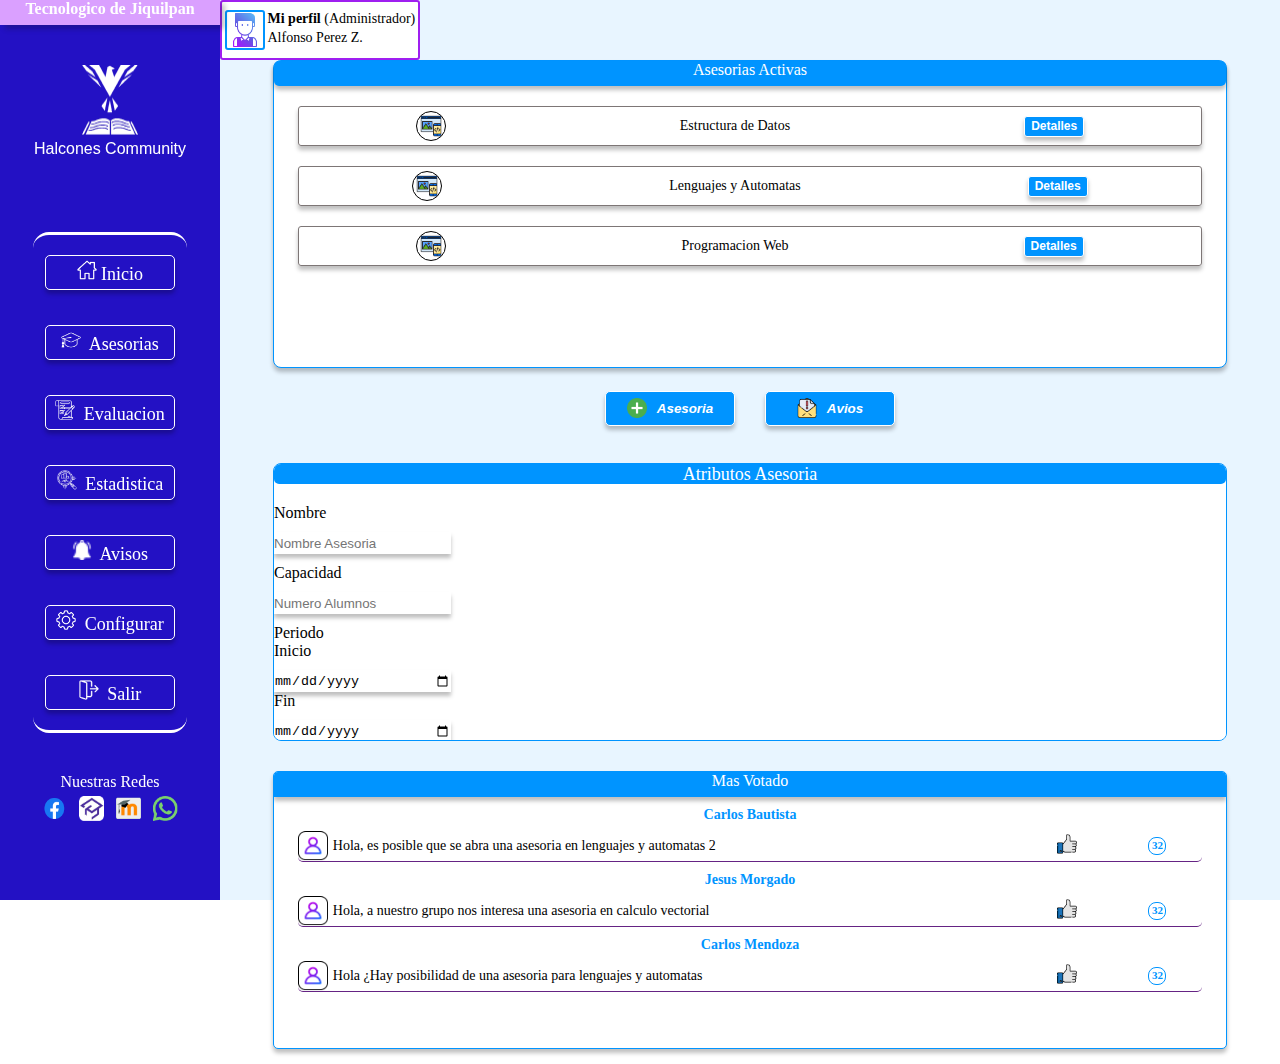
<file: html/admin.html>
<!DOCTYPE html>
<html lang="en">
<head>
    <meta charset="UTF-8">
    <meta http-equiv="X-UA-Compatible" content="IE=edge">
    <meta name="viewport" content="width=device-width, initial-scale=1.0">
    <link rel="stylesheet" href="/styles/head_foot.css">
    <link rel="stylesheet" href="/styles/style_admin.css">
    <title>AdminView</title>
</head>
<body>
    <header>
        <figure class="logoTecNM">
            <img src="/images/logoTecNM.png" alt="Logo TecNM">
            <figcaption>Tecnologico Jiquilpan</figcaption>
        </figure>
        <figure class="logoHalcon">
            <img src="/images/logoHalcon.png" alt="Logo Halcones Community">
            <figcaption class="logoHalcon">Halcones Community</figcaption>
        </figure>
        <div class="head_botones">
           <a href="#" id="menunotif"><img src="/images/notifi.png" alt="icono notificacion"></a>
           <a href="#" id="menuh"><img src="/images/menuham.png" alt="icono menu"></a>
           <div class="notificaciones inactive">
                <p>Mis Notificaciones</p>
                <div>
                    <img src="/images/clock.png" alt="icono tiempo">
                    <p>Tu asesoria esta por comenzar</p>
                    <p>12:00 -- 01:00pm</p>
                </div>
                <div>
                    <img src="/images/group.png" alt="icono personas">
                    <p>Se han unido nuevos alumnos</p>
                </div>
                <div>
                    <img src="/images/calendar.png" alt="icono calendario">
                    <p>Proxima Asesoria</p>
                    <p>Martes 12:00 -- 01:00pm</p>
                </div>
                <input type="button" value="Borrar">
           </div>
           <div class="menu_mobile inactive">
            <p>Menu Navegacion</p>
            <nav >
                <ul>
                   <li><a href="/html/mobInicio.html"><img src="/images/inicio.png" alt="icono inicio">Inicio</a></li>
                   <li><a href="/html/asesorias.html"><img src="/images/asesor.png" alt="icono Asesorias"> Asesorias</a></li>
                   <li><a href="/html/EvaluacionFinal.html"><img src="/images/evalua.png" alt="icono Evaluacion"> Evaluacion</a></li>
                   <li><a href="/trab_morgado/Asesorias.html"><img src="/images/estats.png" alt="icono Estadistica"> Estadistica</a></li>
                   <li><a href="#"><img src="/images/notifi.png" alt="icono notificacion"> Avisos</a></li>
                   <li><a href="#"><img src="/images/configu.png" alt="icono configu"> Configurar</a></li>
                   <li><a href="/index.html"><img src="/images/Salir.png" alt="icono salir"> Salir</a></li>
                </ul>
            </nav>
        </div>
        
        </div>

    </header>
    <aside id="asideMenu">
        <div class="content_aside">
        <h2>Tecnologico de Jiquilpan</h3>
    
        <figure class="imgLogo">
            <img src="/images/logoHalcon.png" alt="Logo Halcones Community">
            <figcaption>Halcones Community</figcaption>
        </figure>
    
        <nav>
            <ul>
               <li><a href="/html/mobInicio.html"><img src="/images/inicio.png" alt="icono inicio">Inicio</a></li>
               <li><a href="/html/asesorias.html"><img src="/images/asesor.png" alt="icono Asesorias"> Asesorias</a></li>
               <li><a href="/html/EvaluacionFinal.html"><img src="/images/evalua.png" alt="icono Evaluacion"> Evaluacion</a></li>
               <li><a href="/trab_morgado/Asesorias.html"><img src="/images/estats.png" alt="icono Estadistica"> Estadistica</a></li>
               <li><a href="#"><img src="/images/notifi.png" alt="icono notificacion"> Avisos</a></li>
               <li><a href="#"><img src="/images/configu.png" alt="icono configu"> Configurar</a></li>
               <li><a href="/index.html"><img src="/images/Salir.png" alt="icono salir"> Salir</a></li>
            </ul>
        </nav>
        <div class="Our_Networks">
            <p>Nuestras Redes</p>
            
            <figure class="figimg">
                <a href="#"><img src="/images/facebook.png" alt="icono facebook"></a>
                <a href="#"><img src="/images/mindBx.png" alt="icono Mindbox"></a>
                <a href="#"><img src="/images/moodle.png" alt="icono moodle"></a>
                <a href="#"><img src="/images/Whats.png" alt="icono whatsApp"></a>
            </figure>
        </div>
    </div>
    </aside>
    <main class="myMain">
        <div class="usuario">
            <img src="/images/hombre.png" alt="imagen usuario">
            <div><p><span>Mi perfil</span> (Administrador)</p>
                <p>Alfonso Perez Z.</p></div>
        </div>
        
        <section class="datos">
            <div class="Asesorias_Activas">
                <p>Asesorias Activas</p>
                <div>
                    <figure>
                        <img src="/images/webMateria.png" alt="icono estructura de datos">
                    </figure>
                    <p>Estructura de Datos</p>
                    <button>Detalles</button>
                </div>
                <div>
                    <figure>
                        <img src="/images/webMateria.png" alt="Icono lenguajes y automatas">
                    </figure>
                    <p>Lenguajes y Automatas</p>
                    <button>Detalles</button>
                </div>
                <div>
                    <figure>
                        <img src="/images/webMateria.png" alt="icono PrograWeb">
                    </figure>
                    <p>Programacion Web</p>
                    <button>Detalles</button>
                </div>
            </div>
            <div class="btnsAdmin">
                <button ><img src="/images/plus.png" alt="nueva asesoria">Asesoria</button>
                <button><img src="/images/darse-cuenta.png" alt="avisos">Avios</button>
            </div>
            <section class="modificaciones">
                <p>Atributos Asesoria</p>
                <form action="">
                    <label for="txtNom">
                        Nombre
                        <input type="text" placeholder="Nombre Asesoria" id="txtNom">
                    </label>
                    <label for="txtCapacid">
                        Capacidad
                        <input type="number" placeholder="Numero Alumnos" id="txtCapacid">
                    </label>
                    <div>
                        <p>Periodo</p>
                        <label for="fchInicio">
                            Inicio
                            <input type="date"  id="fchInicio">
                        </label>
                        <label for="fchFin" >
                            Fin
                            <input type="date" id="fchFin">
                        </label>
                    </div>
                    <div>
                        <p>Horario</p>
                        
                    </div>
                </form>
            </section>
            <div class="Mas_Sugeridos">
                <p>Mas Votado</p>
                <article>
                    <p>Carlos Bautista</p>
                    <div class="cuerpo">
                        <div class="msj">
                            <img src="/images/avatar.png" alt="icono usuario">
                            <p>Hola, es posible que se abra una asesoria en lenguajes y automatas 2</p>
                        </div>
                        <div>
                            <label for="chLike">
                                <img src="/images/like.png" alt="iconoLike">
                                <input type="checkbox" id="chLike" hidden >
                            </label>
                            
                            <p>32</p>
                        </div>
                    </div>
                    
                   
                </article>
                <article>
                    <p>Jesus Morgado</p>
                    <div class="cuerpo">
                        <div class="msj">
                            <img src="/images/avatar.png" alt="icono usuario">
                            <p>Hola, a nuestro grupo nos interesa una asesoria en calculo vectorial</p>
                        </div>
                        <div>
                            <label for="chLike">
                                <img src="/images/like.png" alt="iconoLike">
                                <input type="checkbox" id="chLike" hidden >
                            </label>
                            
                            <p>32</p>
                        </div>
                    </div>
                    
                   
                </article>
                <article>
                    <p>Carlos Mendoza</p>
                    <div class="cuerpo">
                        <div class="msj">
                            <img src="/images/avatar.png" alt="icono usuario">
                            <p>Hola ¿Hay posibilidad de una asesoria para lenguajes y automatas</p>
                        </div>
                        <div>
                            <label for="chLike">
                                <img src="/images/like.png" alt="iconoLike">
                                <input type="checkbox" id="chLike" hidden >
                            </label>
                            
                            <p>32</p>
                        </div>
                    </div>
                    
                   
                </article>
    
            </div>
        </section>
        
        
       
    </main>
    <footer>
        <div class="redes">
         
         <figure>
         <img src="/images/moodle.png" alt="icono moodle">
         <img src="/images/facebook.png" alt="icono facebook">
         <img src="/images/mindBx.png" alt="icono mindbox">
         <img src="/images/inter.png" alt="icono webITJ">
         </figure>
    
     </div>
     <div class="contacto">
         <p>Contactanos</p>
         <div>
        <p>SGAA2022@JIQUILPAN.TECNM.MX</p>
         <img src="/images/msg.png" alt="icon msg">
         </div>
         
     </div>
     </footer>
</body>
<script src="/javaScript/js_inicio.js"></script>
</html>
</file>
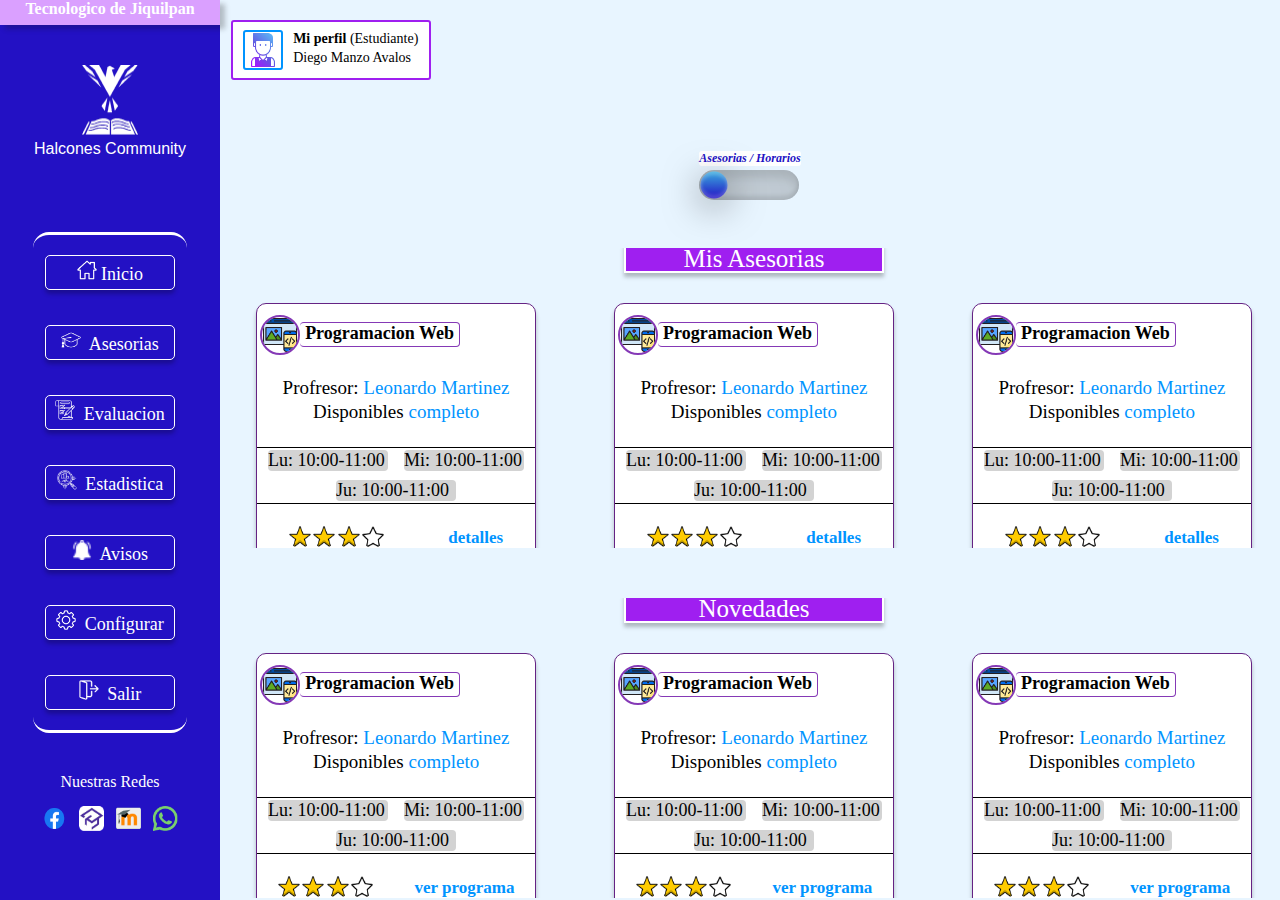
<file: html/asesorias.html>
<!DOCTYPE html>
<html lang="en">
<head>
    <meta charset="UTF-8">
    <meta http-equiv="X-UA-Compatible" content="IE=edge">
    <meta name="viewport" content="width=device-width, initial-scale=1.0">
    <link rel="stylesheet" href="/styles/head_foot.css">
    <link rel="stylesheet" href="/styles/style_asesoria.css">
    <title>Document</title>
</head>
<body >
    <header>
        <figure class="logoTecNM">
            <img src="/images/logoTecNM.png" alt="Logo TecNM">
            <figcaption>Tecnologico Jiquilpan</figcaption>
        </figure>
        <figure class="logoHalcon">
            <img src="/images/logoHalcon.png" alt="Logo Halcones Community">
            <figcaption class="logoHalcon">Halcones Community</figcaption>
        </figure>
        <div class="head_botones">
           <a href="#" id="menunotif"><img src="/images/notifi.png" alt="icono notificacion"></a>
           <a href="#" id="menuh"><img src="/images/menuham.png" alt="icono menu"></a>
           <div class="notificaciones inactive">
                <p>Mis Notificaciones</p>
                <div>
                    <img src="/images/clock.png" alt="icono tiempo">
                    <p>Tu asesoria esta por comenzar</p>
                    <p>12:00 -- 01:00pm</p>
                </div>
                <div>
                    <img src="/images/group.png" alt="icono personas">
                    <p>Se han unido nuevos alumnos</p>
                </div>
                <div>
                    <img src="/images/calendar.png" alt="icono calendario">
                    <p>Proxima Asesoria</p>
                    <p>Martes 12:00 -- 01:00pm</p>
                </div>
                <input type="button" value="Borrar">
           </div>
           <div class="menu_mobile inactive">
            <p>Menu Navegacion</p>
            <nav >
                <ul>
                   <li><a href="/html/mobInicio.html"><img src="/images/inicio.png" alt="icono inicio">Inicio</a></li>
                   <li><a href="/html/asesorias.html"><img src="/images/asesor.png" alt="icono Asesorias"> Asesorias</a></li>
                   <li><a href="/html/EvaluacionFinal.html"><img src="/images/evalua.png" alt="icono Evaluacion"> Evaluacion</a></li>
                   <li><a href="/trab_morgado/Asesorias.html"><img src="/images/estats.png" alt="icono Estadistica"> Estadistica</a></li>
                   <li><a href="#"><img src="/images/notifi.png" alt="icono notificacion"> Avisos</a></li>
                   <li><a href="#"><img src="/images/configu.png" alt="icono configu"> Configurar</a></li>
                   <li><a href="/index.html"><img src="/images/Salir.png" alt="icono salir"> Salir</a></li>
                </ul>
            </nav>
        </div>
        
        </div>
        
    </header>
    
    <aside id="asideMenu">
        <div class="content_aside">
        <h2>Tecnologico de Jiquilpan</h3>
    
        <figure class="imgLogo">
            <img src="/images/logoHalcon.png" alt="Logo Halcones Community">
            <figcaption>Halcones Community</figcaption>
            <canvas id="canLogo" width="200px" height="5px"></canvas>
        </figure>
    
        <nav>
            <ul>
               <li><a href="/html/mobInicio.html"><img src="/images/inicio.png" alt="icono inicio">Inicio</a></li>
               <li><a href="/html/asesorias.html"><img src="/images/asesor.png" alt="icono Asesorias"> Asesorias</a></li>
               <li><a href="/html/EvaluacionFinal.html"><img src="/images/evalua.png" alt="icono Evaluacion"> Evaluacion</a></li>
               <li><a href="/trab_morgado/Asesorias.html"><img src="/images/estats.png" alt="icono Estadistica"> Estadistica</a></li>
               <li><a href="#"><img src="/images/notifi.png" alt="icono notificacion"> Avisos</a></li>
               <li><a href="#"><img src="/images/configu.png" alt="icono configu"> Configurar</a></li>
               <li><a href="/index.html"><img src="/images/Salir.png" alt="icono salir"> Salir</a></li>
            </ul>
        </nav>
        <div class="Our_Networks">
            <p>Nuestras Redes</p>
            <canvas width="150px" height="5px" id="can_Network"></canvas>
            <figure class="figimg">
                <a href="#"><img src="/images/facebook.png" alt="icono facebook"></a>
                <a href="#"><img src="/images/mindBx.png" alt="icono Mindbox"></a>
                <a href="#"><img src="/images/moodle.png" alt="icono moodle"></a>
                <a href="#"><img src="/images/Whats.png" alt="icono whatsApp"></a>
            </figure>
        </div>
    </div>
    </aside>
    <main class="myMain">
        <div class="usuario">
            <img src="/images/hombre.png" alt="imagen usuario">
            <div><p><span>Mi perfil</span> (Estudiante)</p>
                <p>Diego Manzo Avalos</p></div>
        </div>
        <div class="content_toggle">
            <p>Asesorias  /  Horarios</p>
            <div class="toggle_button" id="toggle">
                <li class="indicador"></li>
            </div>
        </div>
        <div class="tabla_horarios inactivo">
            <table>
                <thead>
                    <th>Lunes</th>
                    <th>Martes</th>
                    <th>Miercoles</th>
                    <th>Jueves</th>
                    <th>Viernes</th>
                </thead>
                <tbody>
                    <tr>
                        <td>
                            <p>07:00-09:00</p>
                            <p>Desarrollo Web</p>
                            <p>Aula: UM01</p>
                            <p>Profesor: Leonardo Martinez Gonzales</p>
                        </td>
                        <td>
                            <p>07:00-09:00</p>
                            <p>Desarrollo Web</p>
                            <p>Aula: UM01</p>
                            <p>Profesor: Leonardo Martinez Gonzales</p>
                        </td>
                        <td>
                            <p>07:00-09:00</p>
                            <p>Desarrollo Web</p>
                            <p>Aula: UM01</p>
                            <p>Profesor: Leonardo Martinez Gonzales</p>
                        </td>
                        <td>
                            <p>07:00-09:00</p>
                            <p>Desarrollo Web</p>
                            <p>Aula: UM01</p>
                            <p>Profesor: Leonardo Martinez Gonzales</p>
                        </td>
                        <td>
                            <p>07:00-09:00</p>
                            <p>Desarrollo Web</p>
                            <p>Aula: UM01</p>
                            <p>Profesor: Leonardo Martinez Gonzales</p>
                        </td>
                    </tr>
                    <tr>
                        <td>
                            <p>07:00-09:00</p>
                            <p>Desarrollo Web</p>
                            <p>Aula: UM01</p>
                            <p>Profesor: Leonardo Martinez Gonzales</p>
                        </td>
                        <td>
                            <p>07:00-09:00</p>
                            <p>Desarrollo Web</p>
                            <p>Aula: UM01</p>
                            <p>Profesor: Leonardo Martinez Gonzales</p>
                        </td>
                        <td>
                            <p>07:00-09:00</p>
                            <p>Desarrollo Web</p>
                            <p>Aula: UM01</p>
                            <p>Profesor: Leonardo Martinez Gonzales</p>
                        </td>
                        <td>
                            <p>07:00-09:00</p>
                            <p>Desarrollo Web</p>
                            <p>Aula: UM01</p>
                            <p>Profesor: Leonardo Martinez Gonzales</p>
                        </td>
                        <td>
                            <p>07:00-09:00</p>
                            <p>Desarrollo Web</p>
                            <p>Aula: UM01</p>
                            <p>Profesor: Leonardo Martinez Gonzales</p>
                        </td>
                    </tr>
                    <tr>
                        <td>
                            <p>07:00-09:00</p>
                            <p>Desarrollo Web</p>
                            <p>Aula: UM01</p>
                            <p>Profesor: Leonardo Martinez Gonzales</p>
                        </td>
                        <td>
                            <p>07:00-09:00</p>
                            <p>Desarrollo Web</p>
                            <p>Aula: UM01</p>
                            <p>Profesor: Leonardo Martinez Gonzales</p>
                        </td>
                        <td>
                            <p>07:00-09:00</p>
                            <p>Desarrollo Web</p>
                            <p>Aula: UM01</p>
                            <p>Profesor: Leonardo Martinez Gonzales</p>
                        </td>
                        <td>
                            <p>07:00-09:00</p>
                            <p>Desarrollo Web</p>
                            <p>Aula: UM01</p>
                            <p>Profesor: Leonardo Martinez Gonzales</p>
                        </td>
                        <td>
                            <p>07:00-09:00</p>
                            <p>Desarrollo Web</p>
                            <p>Aula: UM01</p>
                            <p>Profesor: Leonardo Martinez Gonzales</p>
                        </td>
                    </tr>
                </tbody>
            </table>
        </div>
        <section class="zona_tarjetas ">
            <div class="conten_msj msj_detalle us_add inactivo">
                <div class="cuerpo_msj">
                    <img src="/images/plus.png" alt="icono inscripcion">
                    <p>Alumno Agregado</p>
                </div>
                <input type="button" value="Aceptar" class="boton btnACCFF" id="btnAcepAdd">
                
            </div>
            <div class="conten_msj msj_detalle us_delete inactivo">
                <div class="cuerpo_msj">
                    <img src="/images/delete.png" alt="icono inscripcion">
                    <p>Alumno Eliminado</p>
                </div>
                <input type="button" value="Aceptar" class="boton btnACCFF" id="btnAceptElim">
            </div>

            <div class="conten_msj msj_detalle us_Cdelete inactivo">
                <div class="cuerpo_msj">
                    <img src="/images/delete-user.png" alt="icono inscripcion">
                    <p>¿Deseas eliminar un alumno?</p>
                </div>
                <div class="botones">
                <input type="button" value="Aceptar" class="boton btnACCFF" id="deleteAlumno">
                <input type="button" value="Cancelar" class="boton btnACCFF" id="cancelDeleteAlumno">
            </div>
            </div>

            <div class="conten_msj msj_detalle us_Cadd inactivo">
                <div class="cuerpo_msj">
                    <img src="/images/new.png" alt="icono inscripcion">
                    <p>¿Deseas agregar un alumno?</p>
                </div>
                <div class="botones">
                <input type="button" value="Agregar" class="boton btnACCFF" id="addAlumno">
                <input type="button" value="Cerrar" class="boton btnACCFF" id="canceladdAlumno">
            </div>
            </div>

            <div class="oper_assero frmdat inactivo">
                <form action="">
                    <input type="search" placeholder="Nombre Alumno">
                    <input type="button" value="Buscar">
                </form>
                <div class="showBusq">
                    <div class="res_Bus">
                        <img src="/images/user.png" alt="Icono Usuario">
                        <p>Diego Manzo Avalos</p>
                        <p>Sistemas Computacionales</p>
                        <p>18420461</p>
                        <a href="#" class="elimEstu"><img src="/images/remove.png" alt="Icono Eliminar"></a>
                        
                    </div>

                    <div class="res_Bus">
                        <img src="/images/user.png" alt="Icono Usuario">
                        <p>Diego Manzo Avalos</p>
                        <p>Sistemas Computacionales</p>
                        <p>18420461</p>
                        <a href="#" class="elimEstu"><img src="/images/remove.png" alt="Icono Eliminar"></a>

                    </div>
                </div>
                <div class="botones">
                    <input type="button" value="Agregar" id="btAgreMod" >
                    <input type="button" value="Cancelar" id="btCanMod">
                </div>
            </div>
            <div class="show_student frmdat  inactivo">
                <form action="">
                    <input type="search" placeholder="Nombre Alumno">
                    <input type="button" value="Buscar">
                </form>
                <div class="showBusq">
                    <div class="res_Bus">
                        <img src="/images/user.png" alt="Icono Usuario">
                        <p>Diego Manzo Avalos</p>
                        <p>Sistemas Computacionales</p>
                        <p>18420461</p>
                    </div>

                    <div class="res_Bus">
                        <img src="/images/user.png" alt="Icono Usuario">
                        <p>Diego Manzo Avalos</p>
                        <p>Sistemas Computacionales</p>
                        <p>18420461</p>
                    </div>
                </div>
                <div class="botones">
                    <input type="button" value="Cerrar">
                </div>
            </div>
            <div class="add_student frmdat  inactivo">
                <form action="">
                    <input type="search" placeholder="Nombre Alumno">
                    <input type="button" value="Buscar">
                </form>
                <div class="showBusq">
                    <div class="res_Bus">
                        <img src="/images/user.png" alt="Icono Usuario">
                        <p>Diego Manzo Avalos</p>
                        <p>Sistemas Computacionales</p>
                        <p>18420461</p>
                        <a href="#" class="addEstu"><img src="/images/plus.png" alt="Icono Eliminar"></a>
                    </div>

                    <div class="res_Bus">
                        <img src="/images/user.png" alt="Icono Usuario">
                        <p>Diego Manzo Avalos</p>
                        <p>Sistemas Computacionales</p>
                        <p>18420461</p>
                        <a href="#" class="addEstu"><img src="/images/plus.png" alt="Icono Eliminar"></a>
                    </div>
                </div>
                <div class="botones">
                    <input type="button" value="Cerrar" id="btnCloseBusc">
                </div>
            </div>
            <div class="multi_cards">
                <p class="separador">Mis Asesorias</p>
                <div class="one_card">

                    <div class="titulo_asesoria">
                    <img src="/images/webMateria.png" alt="icono asesoria">
                    <p>Programacion Web</p>
                    </div>

                    <div class="datos_asesoria">
                        <p>Profresor: <span>Leonardo Martinez</span></p>
                        <p>Disponibles <span>completo</span></p>
                    </div>

                    <div class="hora_asesoria">
                        <p>Lu: 10:00-11:00</p>
                        <p>Mi: 10:00-11:00</p>
                        <p>Ju: 10:00-11:00</p>
                    </div>
                 <div class="valor_prog">
                    <figure>
                        <img src="/images/YellowStar.png" alt="icono valoracion">
                        <img src="/images/YellowStar.png" alt="icono valoracion">
                        <img src="/images/YellowStar.png" alt="icono valoracion">
                        <img src="/images/WhiteStar.png" alt="icono valoracion">
                    </figure>
                    <p class="vr_detalles"><a href="#">detalles</a></p>
                 </div>
                    
                </div>
                <div class="one_card">

                    <div class="titulo_asesoria">
                    <img src="/images/webMateria.png" alt="icono asesoria">
                    <p>Programacion Web</p>
                    </div>

                    <div class="datos_asesoria">
                        <p>Profresor: <span>Leonardo Martinez</span></p>
                        <p>Disponibles <span>completo</span></p>
                    </div>

                    <div class="hora_asesoria">
                        <p>Lu: 10:00-11:00</p>
                        <p>Mi: 10:00-11:00</p>
                        <p>Ju: 10:00-11:00</p>
                    </div>
                 <div class="valor_prog">
                    <figure>
                        <img src="/images/YellowStar.png" alt="icono valoracion">
                        <img src="/images/YellowStar.png" alt="icono valoracion">
                        <img src="/images/YellowStar.png" alt="icono valoracion">
                        <img src="/images/WhiteStar.png" alt="icono valoracion">
                    </figure>
                    <p class="vr_detalles"><a href="#">detalles</a></p>
                 </div>
                    
                </div>
                <div class="one_card">

                    <div class="titulo_asesoria">
                    <img src="/images/webMateria.png" alt="icono asesoria">
                    <p>Programacion Web</p>
                    </div>

                    <div class="datos_asesoria">
                        <p>Profresor: <span>Leonardo Martinez</span></p>
                        <p>Disponibles <span>completo</span></p>
                    </div>

                    <div class="hora_asesoria">
                        <p>Lu: 10:00-11:00</p>
                        <p>Mi: 10:00-11:00</p>
                        <p>Ju: 10:00-11:00</p>
                    </div>
                 <div class="valor_prog">
                    <figure>
                        <img src="/images/YellowStar.png" alt="icono valoracion">
                        <img src="/images/YellowStar.png" alt="icono valoracion">
                        <img src="/images/YellowStar.png" alt="icono valoracion">
                        <img src="/images/WhiteStar.png" alt="icono valoracion">
                    </figure>
                    <p class="vr_detalles"><a href="#">detalles</a></p>
                 </div>
                    
                </div>
            </div>
            
            <div class="multi_cards">
                
                <p class="separador">Novedades</p>
                <div class="one_card">

                    <div class="titulo_asesoria">
                    <img src="/images/webMateria.png" alt="icono asesoria">
                    <p>Programacion Web</p>
                    </div>

                    <div class="datos_asesoria">
                        <p>Profresor: <span>Leonardo Martinez</span></p>
                        <p>Disponibles <span>completo</span></p>
                    </div>

                    <div class="hora_asesoria">
                        <p>Lu: 10:00-11:00</p>
                        <p>Mi: 10:00-11:00</p>
                        <p>Ju: 10:00-11:00</p>
                    </div>
                 <div class="valor_prog">
                    <figure>
                        <img src="/images/YellowStar.png" alt="icono valoracion">
                        <img src="/images/YellowStar.png" alt="icono valoracion">
                        <img src="/images/YellowStar.png" alt="icono valoracion">
                        <img src="/images/WhiteStar.png" alt="icono valoracion">
                    </figure>
                    <p class="vr_program"><a href="#">ver programa</a></p>
                 </div>
                    
                </div>
                <div class="one_card">

                    <div class="titulo_asesoria">
                    <img src="/images/webMateria.png" alt="icono asesoria">
                    <p>Programacion Web</p>
                    </div>

                    <div class="datos_asesoria">
                        <p>Profresor: <span>Leonardo Martinez</span></p>
                        <p>Disponibles <span>completo</span></p>
                    </div>

                    <div class="hora_asesoria">
                        <p>Lu: 10:00-11:00</p>
                        <p>Mi: 10:00-11:00</p>
                        <p>Ju: 10:00-11:00</p>
                    </div>
                 <div class="valor_prog">
                    <figure>
                        <img src="/images/YellowStar.png" alt="icono valoracion">
                        <img src="/images/YellowStar.png" alt="icono valoracion">
                        <img src="/images/YellowStar.png" alt="icono valoracion">
                        <img src="/images/WhiteStar.png" alt="icono valoracion">
                    </figure>
                    <p class="vr_program"><a href="#">ver programa</a></p>
                 </div>
                    
                </div>
                <div class="one_card">

                    <div class="titulo_asesoria">
                    <img src="/images/webMateria.png" alt="icono asesoria">
                    <p>Programacion Web</p>
                    </div>

                    <div class="datos_asesoria">
                        <p>Profresor: <span>Leonardo Martinez</span></p>
                        <p>Disponibles <span>completo</span></p>
                    </div>

                    <div class="hora_asesoria">
                        <p>Lu: 10:00-11:00</p>
                        <p>Mi: 10:00-11:00</p>
                        <p>Ju: 10:00-11:00</p>
                    </div>
                 <div class="valor_prog">
                    <figure>
                        <img src="/images/YellowStar.png" alt="icono valoracion">
                        <img src="/images/YellowStar.png" alt="icono valoracion">
                        <img src="/images/YellowStar.png" alt="icono valoracion">
                        <img src="/images/WhiteStar.png" alt="icono valoracion">
                    </figure>
                    <p class="vr_program"><a href="#">ver programa</a></p>
                 </div>
                    
                </div>
               
            </div>
        </section>
    </main>
    <footer>
        <div class="redes">
         <p>Nuestras Redes</p>
         <figure>
         <img src="/images/moodle.png" alt="icono moodle">
         <img src="/images/facebook.png" alt="icono facebook">
         <img src="/images/mindBx.png" alt="icono mindbox">
         <img src="/images/inter.png" alt="icono webITJ">
         </figure>
    
     </div>
     <div class="contacto">
         <p>Contactanos</p>
         <div>
        <p>SGAA2022@JIQUILPAN.TECNM.MX</p>
         <img src="/images/msg.png" alt="icon msg">
         </div>
         
     </div>
     </footer>
</body>
<script src="/javaScript/js_inicio.js"></script>
<script src="/javaScript/js_toggle.js"></script>
<script src="/javaScript/wind_asesorias.js"></script>
</html>
</file>
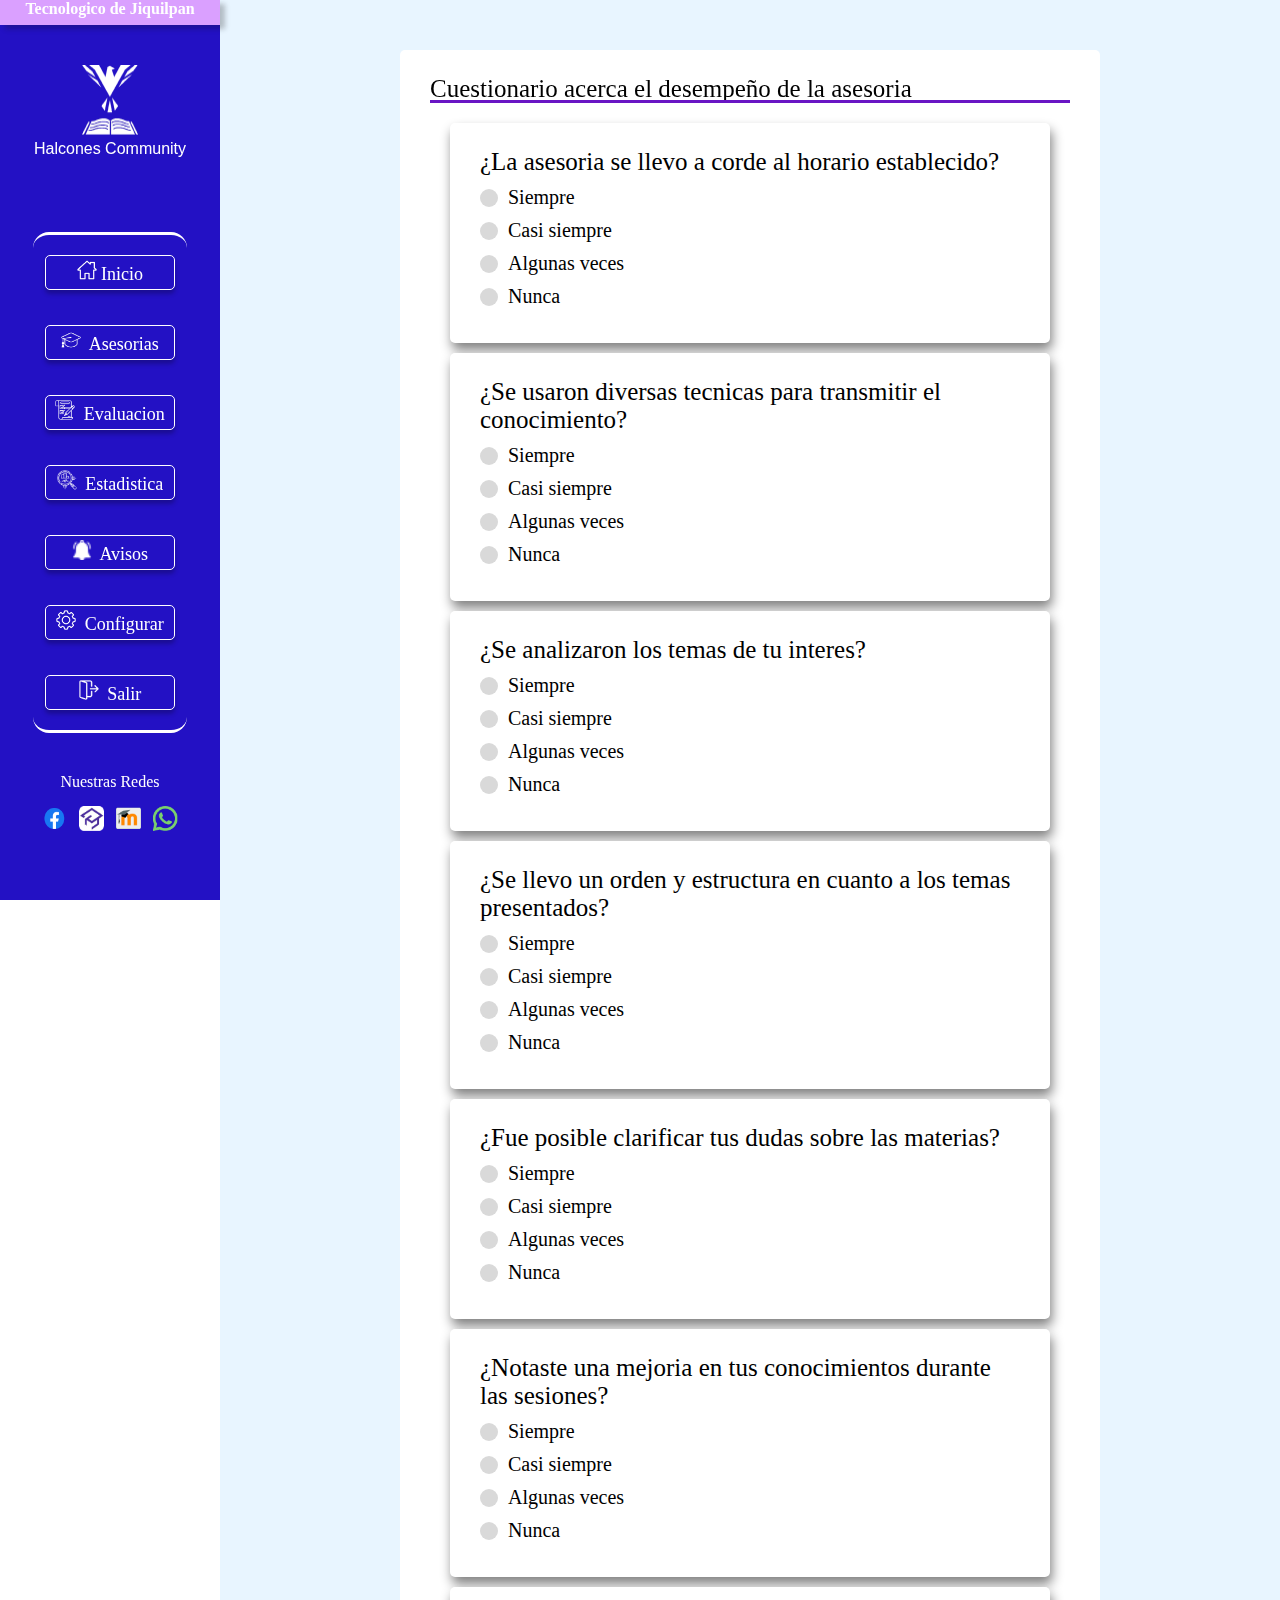
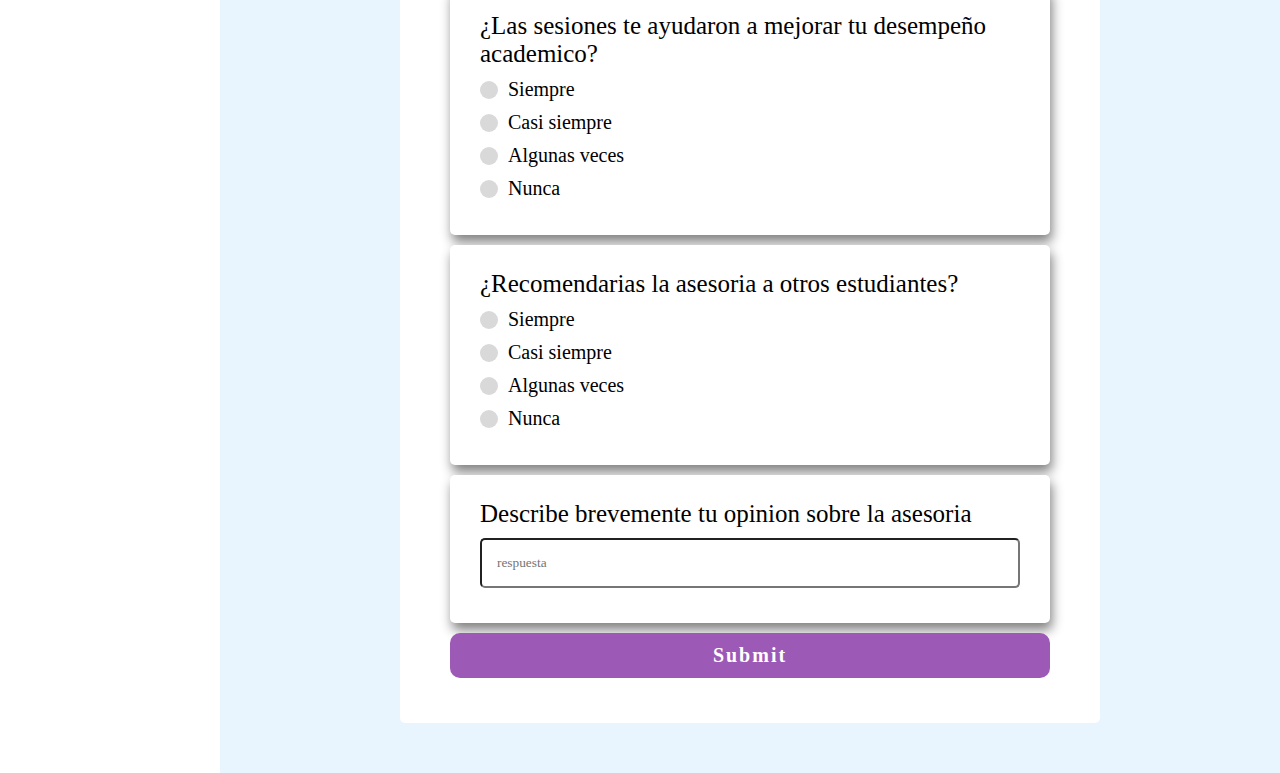
<file: html/EvaluacionFinal.html>
<!DOCTYPE html>
<html lang="en">
<head>
    <meta charset="UTF-8">
    <meta http-equiv="X-UA-Compatible" content="IE=edge">
    <meta name="viewport" content="width=device-width, initial-scale=1.0">
    <link rel="stylesheet" href="/styles/head_foot.css">
    <link rel="stylesheet" href="/styles/style_evaluacion.css">
    <title>Document</title>
</head>
<body>
    <header>
        <figure class="logoTecNM">
            <img src="/images/logoTecNM.png" alt="Logo TecNM">
            <figcaption>Tecnologico Jiquilpan</figcaption>
        </figure>
        <figure class="logoHalcon">
            <img src="/images/logoHalcon.png" alt="Logo Halcones Community">
            <figcaption class="logoHalcon">Halcones Community</figcaption>
        </figure>
        <div class="head_botones">
           <a href="#" id="menunotif"><img src="/images/notifi.png" alt="icono notificacion"></a>
           <a href="#" id="menuh"><img src="/images/menuham.png" alt="icono menu"></a>
           <div class="notificaciones inactive">
                <p>Mis Notificaciones</p>
                <div>
                    <img src="/images/clock.png" alt="icono tiempo">
                    <p>Tu asesoria esta por comenzar</p>
                    <p>12:00 -- 01:00pm</p>
                </div>
                <div>
                    <img src="/images/group.png" alt="icono personas">
                    <p>Se han unido nuevos alumnos</p>
                </div>
                <div>
                    <img src="/images/calendar.png" alt="icono calendario">
                    <p>Proxima Asesoria</p>
                    <p>Martes 12:00 -- 01:00pm</p>
                </div>
                <input type="button" value="Borrar">
           </div>
           <div class="menu_mobile inactive">
            <p>Menu Navegacion</p>
            <nav >
                <ul>
                   <li><a href="/html/mobInicio.html"><img src="/images/inicio.png" alt="icono inicio">Inicio</a></li>
                   <li><a href="/html/asesorias.html"><img src="/images/asesor.png" alt="icono Asesorias"> Asesorias</a></li>
                   <li><a href="/html/EvaluacionFinal.html"><img src="/images/evalua.png" alt="icono Evaluacion"> Evaluacion</a></li>
                   <li><a href="/trab_morgado/Asesorias.html"><img src="/images/estats.png" alt="icono Estadistica"> Estadistica</a></li>
                   <li><a href="#"><img src="/images/notifi.png" alt="icono notificacion"> Avisos</a></li>
                   <li><a href="#"><img src="/images/configu.png" alt="icono configu"> Configurar</a></li>
                   <li><a href="/index.html"><img src="/images/Salir.png" alt="icono salir"> Salir</a></li>
                </ul>
            </nav>
        </div>
        
        </div>

    </header>
    <aside id="asideMenu">
        <div class="content_aside">
        <h2>Tecnologico de Jiquilpan</h3>
    
        <figure class="imgLogo">
            <img src="/images/logoHalcon.png" alt="Logo Halcones Community">
            <figcaption>Halcones Community</figcaption>
            <canvas id="canLogo" width="200px" height="5px"></canvas>
        </figure>
    
        <nav>
            <ul>
               <li><a href="/html/mobInicio.html"><img src="/images/inicio.png" alt="icono inicio">Inicio</a></li>
               <li><a href="/html/asesorias.html"><img src="/images/asesor.png" alt="icono Asesorias"> Asesorias</a></li>
               <li><a href="/html/EvaluacionFinal.html"><img src="/images/evalua.png" alt="icono Evaluacion"> Evaluacion</a></li>
               <li><a href="/trab_morgado/Asesorias.html"><img src="/images/estats.png" alt="icono Estadistica"> Estadistica</a></li>
               <li><a href="#"><img src="/images/notifi.png" alt="icono notificacion"> Avisos</a></li>
               <li><a href="#"><img src="/images/configu.png" alt="icono configu"> Configurar</a></li>
               <li><a href="/index.html"><img src="/images/Salir.png" alt="icono salir"> Salir</a></li>
            </ul>
        </nav>
        <div class="Our_Networks">
            <p>Nuestras Redes</p>
            <canvas width="150px" height="5px" id="can_Network"></canvas>
            <figure class="figimg">
                <a href="#"><img src="/images/facebook.png" alt="icono facebook"></a>
                <a href="#"><img src="/images/mindBx.png" alt="icono Mindbox"></a>
                <a href="#"><img src="/images/moodle.png" alt="icono moodle"></a>
                <a href="#"><img src="/images/Whats.png" alt="icono whatsApp"></a>
            </figure>
        </div>
    </div>
    </aside>
    <main class="myMain">
        <div class="Mediobody" >
            <div class="container">
                <div class="titulo">Cuestionario acerca el desempeño de la asesoria </div>
                <form action="#">
                    <div class="user-details">
                        <div class="gender-details">
                            <input type="radio" name="grader" id="dot-1">
                            <input type="radio" name="grader" id="dot-2">
                            <input type="radio" name="grader" id="dot-3">
                            <input type="radio" name="grader" id="dot-4">
                            <span class="gender-titel">¿La asesoria se llevo a corde al horario establecido?</span>
                            <div class="category">
                                <label for="dot-1">
                                    <span class="dot uno"></span>
                                    <span class="gender">Siempre</span>
                                </label>
                            </div>
                            <div class="category">
                                <label for="dot-2">
                                    <span class="dot dos"></span>
                                    <span class="gender">Casi siempre</span>
                                </label>
                            </div>
                            <div class="category">
                                <label for="dot-3">
                                    <span class="dot tres"></span>
                                    <span class="gender">Algunas veces</span>
                                </label>
                            </div>
                            <div class="category">
                                <label for="dot-4">
                                    <span class="dot cuatro"></span>
                                    <span class="gender">Nunca</span>
                                </label>
                            </div>
                        </div>
                        <div class="gender-details">
                            <input type="radio" name="dos" id="dot-5">
                            <input type="radio" name="dos" id="dot-6">
                            <input type="radio" name="dos" id="dot-7">
                            <input type="radio" name="dos" id="dot-8">
                            <span class="gender-titel">¿Se usaron diversas tecnicas para transmitir el conocimiento?</span>
                            <div class="category">
                                <label for="dot-5">
                                    <span class="dot n5"></span>
                                    <span class="gender">Siempre</span>
                                </label>
                            </div>
                            <div class="category">
                                <label for="dot-6">
                                    <span class="dot n6"></span>
                                    <span class="gender">Casi siempre</span>
                                </label>
                            </div>
                            <div class="category">
                                <label for="dot-7">
                                    <span class="dot n7"></span>
                                    <span class="gender">Algunas veces</span>
                                </label>
                            </div>
                            <div class="category">
                                <label for="dot-8">
                                    <span class="dot n8"></span>
                                    <span class="gender">Nunca</span>
                                </label>
                            </div>
                        </div>
                        <div class="gender-details">
                            <input type="radio" name="tres" id="dot-9">
                            <input type="radio" name="tres" id="dot-10">
                            <input type="radio" name="tres" id="dot-11">
                            <input type="radio" name="tres" id="dot-12">
                            <span class="gender-titel">¿Se analizaron los temas de tu interes?</span>
                            <div class="category">
                                <label for="dot-9">
                                    <span class="dot n9"></span>
                                    <span class="gender">Siempre</span>
                                </label>
                            </div>
                            <div class="category">
                                <label for="dot-10">
                                    <span class="dot n10"></span>
                                    <span class="gender">Casi siempre</span>
                                </label>
                            </div>
                            <div class="category">
                                <label for="dot-11">
                                    <span class="dot n11"></span>
                                    <span class="gender">Algunas veces</span>
                                </label>
                            </div>
                            <div class="category">
                                <label for="dot-12">
                                    <span class="dot n12"></span>
                                    <span class="gender">Nunca</span>
                                </label>
                            </div>
                        </div>
                        <div class="gender-details">
                            <input type="radio" name="cuatro" id="dot-13">
                            <input type="radio" name="cuatro" id="dot-14">
                            <input type="radio" name="cuatro" id="dot-15">
                            <input type="radio" name="cuatro" id="dot-16">
                            <span class="gender-titel">¿Se llevo un orden y estructura en cuanto a los temas presentados?</span>
                            <div class="category">
                                <label for="dot-13">
                                    <span class="dot n13"></span>
                                    <span class="gender">Siempre</span>
                                </label>
                            </div>
                            <div class="category">
                                <label for="dot-14">
                                    <span class="dot n14"></span>
                                    <span class="gender">Casi siempre</span>
                                </label>
                            </div>
                            <div class="category">
                                <label for="dot-15">
                                    <span class="dot n15"></span>
                                    <span class="gender">Algunas veces</span>
                                </label>
                            </div>
                            <div class="category">
                                <label for="dot-16">
                                    <span class="dot n16"></span>
                                    <span class="gender">Nunca</span>
                                </label>
                            </div>
                        </div>
                        <div class="gender-details">
                            <input type="radio" name="cinco" id="dot-17">
                            <input type="radio" name="cinco" id="dot-18">
                            <input type="radio" name="cinco" id="dot-19">
                            <input type="radio" name="cinco" id="dot-20">
                            <span class="gender-titel">¿Fue posible clarificar tus dudas sobre las materias?</span>
                            <div class="category">
                                <label for="dot-17">
                                    <span class="dot n17"></span>
                                    <span class="gender">Siempre</span>
                                </label>
                            </div>
                            <div class="category">
                                <label for="dot-18">
                                    <span class="dot n18"></span>
                                    <span class="gender">Casi siempre</span>
                                </label>
                            </div>
                            <div class="category">
                                <label for="dot-19">
                                    <span class="dot n19"></span>
                                    <span class="gender">Algunas veces</span>
                                </label>
                            </div>
                            <div class="category">
                                <label for="dot-20">
                                    <span class="dot n20"></span>
                                    <span class="gender">Nunca</span>
                                </label>
                            </div>
                        </div>
                        <div class="gender-details">
                            <input type="radio" name="seis" id="dot-21">
                            <input type="radio" name="seis" id="dot-22">
                            <input type="radio" name="seis" id="dot-23">
                            <input type="radio" name="seis" id="dot-24">
                            <span class="gender-titel">¿Notaste una mejoria en tus conocimientos durante las sesiones?</span>
                            <div class="category">
                                <label for="dot-21">
                                    <span class="dot n21"></span>
                                    <span class="gender">Siempre</span>
                                </label>
                            </div>
                            <div class="category">
                                <label for="dot-22">
                                    <span class="dot n22"></span>
                                    <span class="gender">Casi siempre</span>
                                </label>
                            </div>
                            <div class="category">
                                <label for="dot-23">
                                    <span class="dot n23"></span>
                                    <span class="gender">Algunas veces</span>
                                </label>
                            </div>
                            <div class="category">
                                <label for="dot-24">
                                    <span class="dot n24"></span>
                                    <span class="gender">Nunca</span>
                                </label>
                            </div>
                        </div>
                        <div class="gender-details">
                            <input type="radio" name="ocho" id="dot-25">
                            <input type="radio" name="ocho" id="dot-26">
                            <input type="radio" name="ocho" id="dot-27">
                            <input type="radio" name="ocho" id="dot-28">
                            <span class="gender-titel">¿Las sesiones te ayudaron a mejorar tu desempeño academico?</span>
                            <div class="category">
                                <label for="dot-25">
                                    <span class="dot n25"></span>
                                    <span class="gender">Siempre</span>
                                </label>
                            </div>
                            <div class="category">
                                <label for="dot-26">
                                    <span class="dot n26"></span>
                                    <span class="gender">Casi siempre</span>
                                </label>
                            </div>
                            <div class="category">
                                <label for="dot-27">
                                    <span class="dot n27"></span>
                                    <span class="gender">Algunas veces</span>
                                </label>
                            </div>
                            <div class="category">
                                <label for="dot-28">
                                    <span class="dot n28"></span>
                                    <span class="gender">Nunca</span>
                                </label>
                            </div>
                        </div>
                        <div class="gender-details">
                            <input type="radio" name="nueve" id="dot-29">
                            <input type="radio" name="nueve" id="dot-30">
                            <input type="radio" name="nueve" id="dot-31">
                            <input type="radio" name="nueve" id="dot-32">
                            <span class="gender-titel">¿Recomendarias la asesoria a otros estudiantes?</span>
                            <div class="category">
                                <label for="dot-29">
                                    <span class="dot n29"></span>
                                    <span class="gender">Siempre</span>
                                </label>
                            </div>
                            <div class="category">
                                <label for="dot-30">
                                    <span class="dot n30"></span>
                                    <span class="gender">Casi siempre</span>
                                </label>
                            </div>
                            <div class="category">
                                <label for="dot-31">
                                    <span class="dot n31"></span>
                                    <span class="gender">Algunas veces</span>
                                </label>
                            </div>
                            <div class="category">
                                <label for="dot-32">
                                    <span class="dot n32"></span>
                                    <span class="gender">Nunca</span>
                                </label>
                            </div>
                        </div>
                        <div class="gender-details">
                            <span class="gender-titel">Describe brevemente tu opinion sobre la asesoria</span>
                            <div class="category">
                                <input type="text" name="" id="" placeholder="respuesta">
                            </div>
                        </div>
                        <div class="button">
                            <input type="submit" values="enviar">
                        </div>
                    </div>
                </form>
            </div>
        </div>
        
    </main>
    <footer>
        <div class="redes">
         <p>Nuestras Redes</p>
         <figure>
         <img src="/images/moodle.png" alt="icono moodle">
         <img src="/images/facebook.png" alt="icono facebook">
         <img src="/images/mindBx.png" alt="icono mindbox">
         <img src="/images/inter.png" alt="icono webITJ">
         </figure>
    
     </div>
     <div class="contacto">
         <p>Contactanos</p>
         <div>
        <p>SGAA2022@JIQUILPAN.TECNM.MX</p>
         <img src="/images/msg.png" alt="icon msg">
         </div>
         
     </div>
     </footer>
</body>
<script src="/javaScript/js_inicio.js"></script>
</html>
</file>
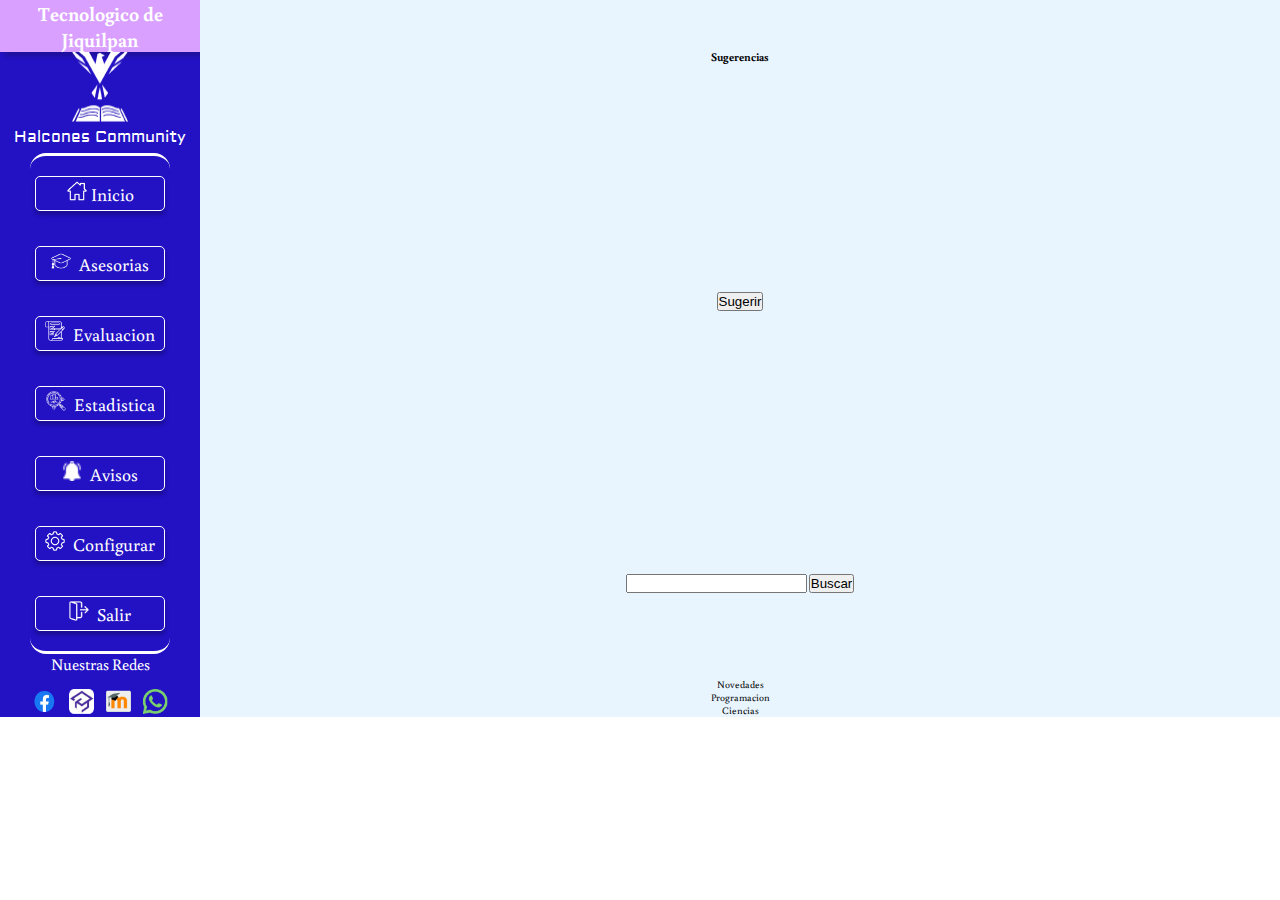
<file: html/inicio.html>
<!DOCTYPE html>
<html lang="en">
<head>
    <meta charset="UTF-8">
    <meta http-equiv="X-UA-Compatible" content="IE=edge">
    <meta name="viewport" content="width=device-width, initial-scale=1.0">
    <link rel="stylesheet" href="/styles/style_inicio.css">
    <link rel="preconnect" href="https://fonts.googleapis.com">
    <link rel="preconnect" href="https://fonts.gstatic.com" crossorigin>
    <link href="https://fonts.googleapis.com/css2?family=Aldrich&family=Buenard:wght@400;700&display=swap" rel="stylesheet">

    <title>Inicio</title>
</head>
<body>
<aside>
    <h2>Tecnologico de Jiquilpan</h3>

    <figure class="imgLogo">
        <img src="/images/logoHalcon.png" alt="Logo Halcones Community">
        <figcaption>Halcones Community</figcaption>
        <canvas id="canLogo" width="200px" height="5px"></canvas>
    </figure>

    <nav>
        <ul>
           <li><a href="#"><img src="/images/inicio.png" alt="icono inicio">Inicio</a></li>
           <li><a href="#"><img src="/images/asesor.png" alt="icono Asesorias"> Asesorias</a></li>
           <li><a href="#"><img src="/images/evalua.png" alt="icono Evaluacion"> Evaluacion</a></li>
           <li><a href="#"><img src="/images/estats.png" alt="icono Estadistica"> Estadistica</a></li>
           <li><a href="#"><img src="/images/notifi.png" alt="icono notificacion"> Avisos</a></li>
           <li><a href="#"><img src="/images/configu.png" alt="icono configu"> Configurar</a></li>
           <li><a href="#"><img src="/images/Salir.png" alt="icono salir"> Salir</a></li>
        </ul>
    </nav>
    <div class="Our_Networks">
        <p>Nuestras Redes</p>
        <canvas width="150px" height="5px" id="can_Network"></canvas>
        <figure class="figimg">
            <a href="#"><img src="/images/facebook.png" alt="icono facebook"></a>
            <a href="#"><img src="/images/mindBx.png" alt="icono Mindbox"></a>
            <a href="#"><img src="/images/moodle.png" alt="icono moodle"></a>
            <a href="#"><img src="/images/Whats.png" alt="icono whatsApp"></a>
        </figure>
    </div>

</aside>

<main>
    <div>
        <h3>Sugerencias</h3>
    </div>
    <button>Sugerir</button>

    <form action="">
        <input type="search">
        <button type="submit">Buscar</button>
    </form>

    <p>Novedades</p>
    <div></div>
    <p>Programacion</p>
    <div></div>
    <p>Ciencias</p>
    <div></div>
</main>

</body>
<script src="/javaScript/js_inicio.js"></script>
</html>
</file>
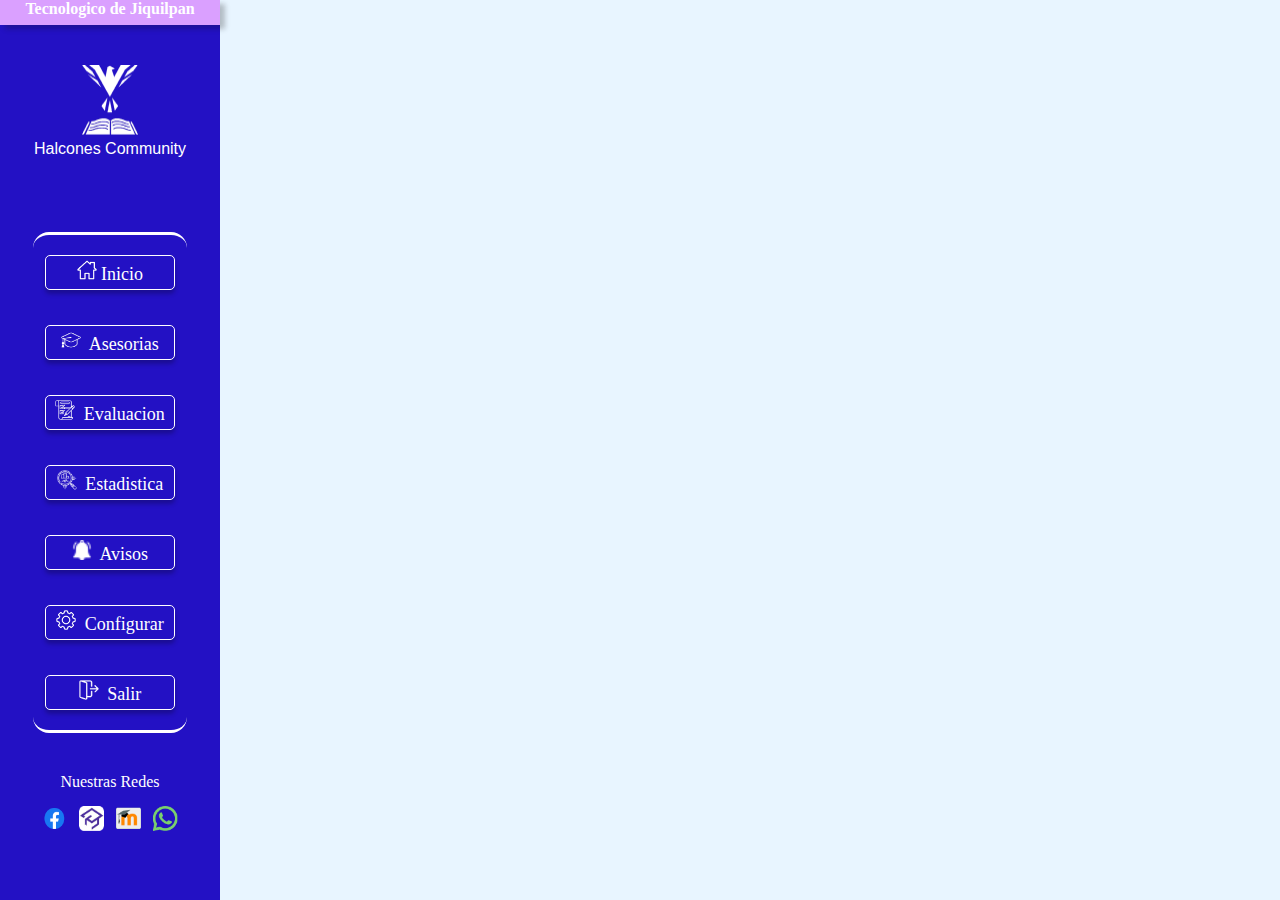
<file: html/plantilla_head_foot.html>
<!DOCTYPE html>
<html lang="en">
<head>
    <meta charset="UTF-8">
    <meta http-equiv="X-UA-Compatible" content="IE=edge">
    <meta name="viewport" content="width=device-width, initial-scale=1.0">
    <link rel="stylesheet" href="/styles/head_foot.css">
    <title>Document</title>
</head>
<body>
    <header>
        <figure class="logoTecNM">
            <img src="/images/logoTecNM.png" alt="Logo TecNM">
            <figcaption>Tecnologico Jiquilpan</figcaption>
        </figure>
        <figure class="logoHalcon">
            <img src="/images/logoHalcon.png" alt="Logo Halcones Community">
            <figcaption class="logoHalcon">Halcones Community</figcaption>
        </figure>
        <div class="head_botones">
           <a href="#" id="menunotif"><img src="/images/notifi.png" alt="icono notificacion"></a>
           <a href="#" id="menuh"><img src="/images/menuham.png" alt="icono menu"></a>
           <div class="notificaciones inactive">
                <p>Mis Notificaciones</p>
                <div>
                    <img src="/images/clock.png" alt="icono tiempo">
                    <p>Tu asesoria esta por comenzar</p>
                    <p>12:00 -- 01:00pm</p>
                </div>
                <div>
                    <img src="/images/group.png" alt="icono personas">
                    <p>Se han unido nuevos alumnos</p>
                </div>
                <div>
                    <img src="/images/calendar.png" alt="icono calendario">
                    <p>Proxima Asesoria</p>
                    <p>Martes 12:00 -- 01:00pm</p>
                </div>
                <input type="button" value="Borrar">
           </div>
           <div class="menu_mobile inactive">
            <p>Menu Navegacion</p>
            <nav >
                <ul>
                   <li><a href="/html/mobInicio.html"><img src="/images/inicio.png" alt="icono inicio">Inicio</a></li>
                   <li><a href="/html/asesorias.html"><img src="/images/asesor.png" alt="icono Asesorias"> Asesorias</a></li>
                   <li><a href="#"><img src="/images/evalua.png" alt="icono Evaluacion"> Evaluacion</a></li>
                   <li><a href="#"><img src="/images/estats.png" alt="icono Estadistica"> Estadistica</a></li>
                   <li><a href="#"><img src="/images/notifi.png" alt="icono notificacion"> Avisos</a></li>
                   <li><a href="#"><img src="/images/configu.png" alt="icono configu"> Configurar</a></li>
                   <li><a href="#"><img src="/images/Salir.png" alt="icono salir"> Salir</a></li>
                </ul>
            </nav>
        </div>
        
        </div>

    </header>
    <aside id="asideMenu">
        <div class="content_aside">
        <h2>Tecnologico de Jiquilpan</h3>
    
        <figure class="imgLogo">
            <img src="/images/logoHalcon.png" alt="Logo Halcones Community">
            <figcaption>Halcones Community</figcaption>
            <canvas id="canLogo" width="200px" height="5px"></canvas>
        </figure>
    
        <nav>
            <ul>
               <li><a href="/html/mobInicio.html"><img src="/images/inicio.png" alt="icono inicio">Inicio</a></li>
               <li><a href="/html/asesorias.html"><img src="/images/asesor.png" alt="icono Asesorias"> Asesorias</a></li>
               <li><a href="#"><img src="/images/evalua.png" alt="icono Evaluacion"> Evaluacion</a></li>
               <li><a href="#"><img src="/images/estats.png" alt="icono Estadistica"> Estadistica</a></li>
               <li><a href="#"><img src="/images/notifi.png" alt="icono notificacion"> Avisos</a></li>
               <li><a href="#"><img src="/images/configu.png" alt="icono configu"> Configurar</a></li>
               <li><a href="#"><img src="/images/Salir.png" alt="icono salir"> Salir</a></li>
            </ul>
        </nav>
        <div class="Our_Networks">
            <p>Nuestras Redes</p>
            <canvas width="150px" height="5px" id="can_Network"></canvas>
            <figure class="figimg">
                <a href="#"><img src="/images/facebook.png" alt="icono facebook"></a>
                <a href="#"><img src="/images/mindBx.png" alt="icono Mindbox"></a>
                <a href="#"><img src="/images/moodle.png" alt="icono moodle"></a>
                <a href="#"><img src="/images/Whats.png" alt="icono whatsApp"></a>
            </figure>
        </div>
    </div>
    </aside>
    <main class="myMain">

    </main>
    <footer>
        <div class="redes">
         <p>Nuestras Redes</p>
         <figure>
         <img src="/images/moodle.png" alt="icono moodle">
         <img src="/images/facebook.png" alt="icono facebook">
         <img src="/images/mindBx.png" alt="icono mindbox">
         <img src="/images/inter.png" alt="icono webITJ">
         </figure>
    
     </div>
     <div class="contacto">
         <p>Contactanos</p>
         <div>
        <p>SGAA2022@JIQUILPAN.TECNM.MX</p>
         <img src="/images/msg.png" alt="icon msg">
         </div>
         
     </div>
     </footer>
</body>
<script src="/javaScript/js_inicio.js"></script>
</html>
</file>
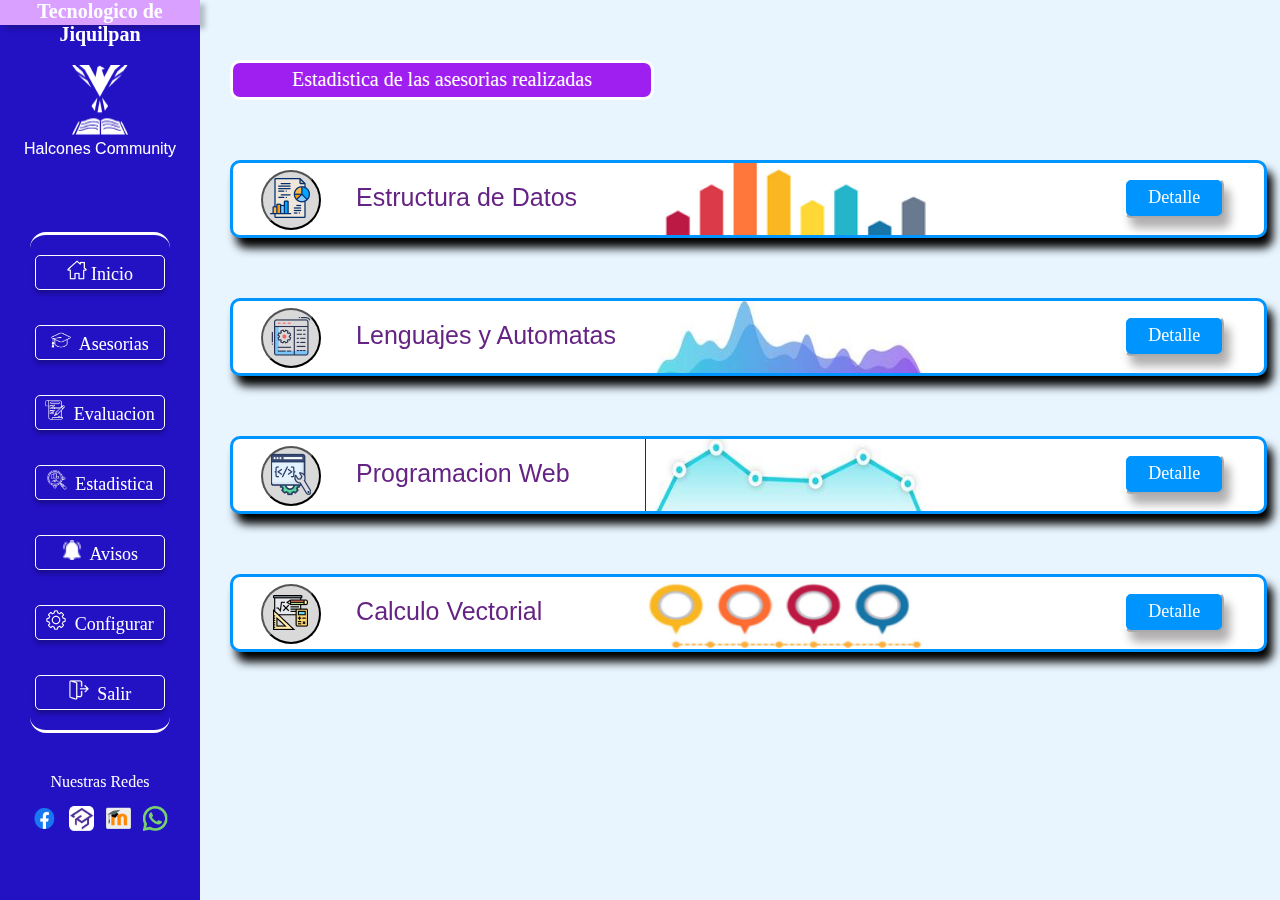
<file: trab_morgado/Asesorias.html>
<!DOCTYPE html>
<html lang="en">
<head>
    <meta charset="UTF-8">
    <meta http-equiv="X-UA-Compatible" content="IE=edge">
    <meta name="viewport" content="width=device-width, initial-scale=1.0">
    <link rel="stylesheet" href="asesorias.css">
    <title>Asesorias</title>
</head>
<body>
    <header>
        <figure class="logoTecNM">
            <img src="Images/logoTecNM.png" alt="Logo TecNM">
            <figcaption>Tecnologico Jiquilpan</figcaption>
        </figure>
        <figure class="logoHalcon">
            <img src="Images/logoHalcon.png" alt="Logo Halcones Community">
            <figcaption class="logoHalcon">Halcones Community</figcaption>
        </figure>
        <div class="head_botones">
           <a href="#" id="menunotif"><img src="Images/notifi.png" alt="icono notificacion"></a>
           <a href="#" id="menuh"><img src="Images/menuham.png" alt="icono menu"></a>
           <div class="notificaciones inactive">
                <p>Mis Notificaciones</p>
                <div>
                    <img src="Images/clock.png" alt="icono tiempo">
                    <p>Tu asesoria esta por comenzar</p>
                    <p>12:00 -- 01:00pm</p>
                </div>
                <div>
                    <img src="Images/group.png" alt="icono personas">
                    <p>Se han unido nuevos alumnos</p>
                </div>
                <div>
                    <img src="Images/calendar.png" alt="icono calendario">
                    <p>Proxima Asesoria</p>
                    <p>Martes 12:00 -- 01:00pm</p>
                </div>
                <input type="button" value="Borrar">
           </div>
           <div class="menu_mobile inactive">
            <p>Menu Navegacion</p>
            <nav >
                <ul>
                   <li><a href="/html/mobInicio.html"><img src="Images/inicio.png" alt="icono inicio">Inicio</a></li>
                   <li><a href="/html/asesorias.html"><img src="Images/asesor.png" alt="icono Asesorias"> Asesorias</a></li>
                   <li><a href="#"><img src="Images/evalua.png" alt="icono Evaluacion"> Evaluacion</a></li>
                   <li><a href="#"><img src="Images/estats.png" alt="icono Estadistica"> Estadistica</a></li>
                   <li><a href="#"><img src="Images/notifi.png" alt="icono notificacion"> Avisos</a></li>
                   <li><a href="#"><img src="Images/configu.png" alt="icono configu"> Configurar</a></li>
                   <li><a href="#"><img src="Images/Salir.png" alt="icono salir"> Salir</a></li>
                </ul>
            </nav>
        </div>
        
        </div>

    </header>
    <aside id="asideMenu">
        <div class="content_aside">
        <h2>Tecnologico de Jiquilpan</h3>
    
        <figure class="imgLogo">
            <img src="Images/logoHalcon.png" alt="Logo Halcones Community">
            <figcaption>Halcones Community</figcaption>
            <canvas id="canLogo" width="200px" height="5px"></canvas>
        </figure>
    
        <nav>
            <ul>
               <li><a href="/html/mobInicio.html"><img src="Images/inicio.png" alt="icono inicio">Inicio</a></li>
               <li><a href="/html/asesorias.html"><img src="Images/asesor.png" alt="icono Asesorias"> Asesorias</a></li>
               <li><a href="#"><img src="Images/evalua.png" alt="icono Evaluacion"> Evaluacion</a></li>
               <li><a href="#"><img src="Images/estats.png" alt="icono Estadistica"> Estadistica</a></li>
               <li><a href="#"><img src="Images/notifi.png" alt="icono notificacion"> Avisos</a></li>
               <li><a href="#"><img src="Images/configu.png" alt="icono configu"> Configurar</a></li>
               <li><a href="#"><img src="Images/Salir.png" alt="icono salir"> Salir</a></li>
            </ul>
        </nav>
        <div class="Our_Networks">
            <p>Nuestras Redes</p>
            <canvas width="150px" height="5px" id="can_Network"></canvas>
            <figure class="figimg">
                <a href="#"><img src="Images/facebook.png" alt="icono facebook"></a>
                <a href="#"><img src="Images/mindBx.png" alt="icono Mindbox"></a>
                <a href="#"><img src="Images/moodle.png" alt="icono moodle"></a>
                <a href="#"><img src="Images/Whats.png" alt="icono whatsApp"></a>
            </figure>
        </div>
    </div>
    </aside>
    <main class="myMain">
        <div class="titulo">
            <label for="">Estadistica de las asesorias realizadas </label>
            <figure class="linea"></figure>
        </div>
        <div class="conte">
            <button class="cir">  <img src="img_asesorias/datos 1.png" class="im"> </button>
            <label class="texto">Estructura de Datos</label>
            <img src="img_asesorias/g1 1.png" class="img">
            <button class="boton">Detalle</button>

        </div>

        <div class="conte">
            <button class="cir">  <img src="img_asesorias/compiler 1.png" class="im"> </button>
            <label class="texto">Lenguajes y Automatas</label>
            <img src="img_asesorias/Captura de pantalla 2022-10-10 225850 1.png" class="img">
            <button class="boton">Detalle</button>

        </div>

        <div class="conte">
            <button class="cir">  <img src="img_asesorias/web 1.png" class="im"> </button>
            <label class="texto">Programacion Web</label>
            <img src="img_asesorias/graph 1.png" class="img">
            <button class="boton">Detalle</button>

        </div>

        <div class="conte">
            <button class="cir">  <img src="img_asesorias/calculador 1.png" class="im"> </button>
            <label class="texto">Calculo Vectorial</label>
            <img src="img_asesorias/dat 1.png" class="img">
            <button class="boton">Detalle</button>

        </div>


    </main>
    <footer>
        <div class="redes">
         <p>Nuestras Redes</p>
         <figure>
         <img src="Images/moodle.png" alt="icono moodle">
         <img src="Images/facebook.png" alt="icono facebook">
         <img src="Images/mindBx.png" alt="icono mindbox">
         <img src="Images/inter.png" alt="icono webITJ">
         </figure>
    
     </div>
     <div class="contacto">
         <p>Contactanos</p>
         <div>
        <p>SGAA2022@JIQUILPAN.TECNM.MX</p>
         <img src="Images/msg.png" alt="icon msg">
         </div>
         
     </div>
     </footer>
</body>

</html>
</file>
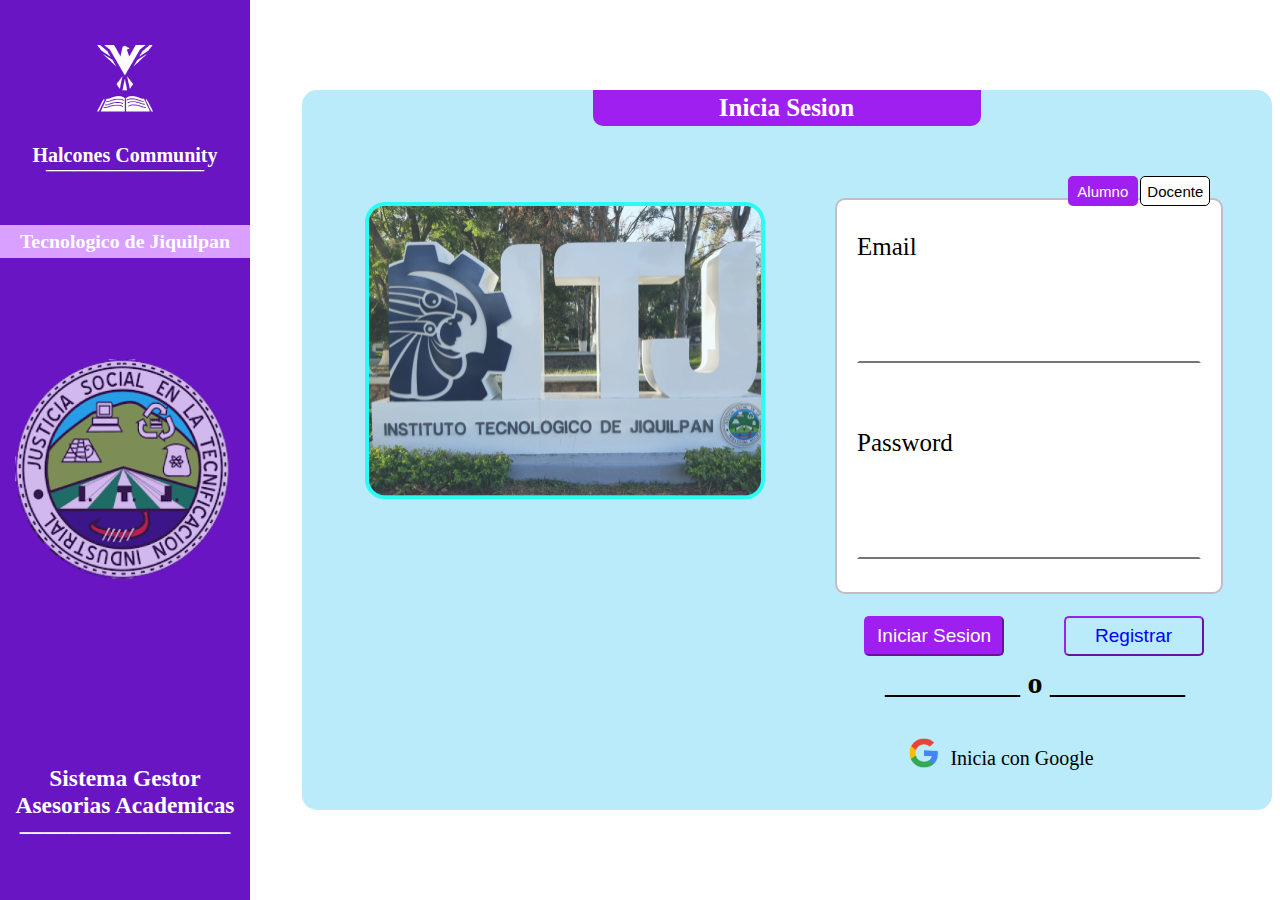
<file: trab_morgado/login.html>
<!DOCTYPE html>
<html lang="en">
<head>
    <meta charset="UTF-8">
    <meta http-equiv="X-UA-Compatible" content="IE=edge">
    <meta name="viewport" content="width=device-width, initial-scale=1.0">
    <link rel="stylesheet" href="estilos_login.css">
    <title>Halcones Community</title>
</head>
<body>
    <header>
        <figure class="logoTecNM">
            <img src="Images/logoTecNM.png" alt="Logo TecNM">
            <figcaption>Tecnologico Jiquilpan</figcaption>
        </figure>
        <figure class="logoHalcon">
            <img src="Images/logoHalcon.png" alt="Logo Halcones Community">
            <figcaption class="logoHalcon">Halcones Community</figcaption>
        </figure>
        
        

    </header>
    <aside id="asideMenu">
        <div class="logoa">
            <img src="img/Log 1 (1).png" alt="">
        </div>
        <div class="letras">
            <h1>Halcones Community</h1>
        </div>
        <div class="li">
            <h3>__________________</h3>
        </div>
        <div class="halcones">
            <h3>Tecnologico de Jiquilpan</h3>
        </div>
        <div class="imgtec">
            <img src="img/logito 1.png" alt="">
        </div>
        <div class="gestor">
            <h3>Sistema Gestor 
                Asesorias Academicas</h3>
        </div>
        <div class="li1">
            <h3>__________________</h3>
        </div>
    
    </aside>
    <main class="myMain">
        
        
            
                
                
           

    
        <div class="log">
            <div class="cuadro">
                <div class="inicia">
                    <h3 >Inicia Sesion</h3>
                </div>
               
                <div class="imagen">
                    <img src="img/ITJ 3.png" alt="">
                </div>
                
                <div class="contenedor">
                    
                        <label class="email">Email</label>
                        <input class="email" type="text">
                   
                    
                        <label class="pass">Password</label>
                        <input class="pass" type="text">
                    
                </div>
                <div class="botones">
                    <Button class="b1">Alumno</Button>
                    <Button class="b2">Docente</Button>
                </div>
                <div class="botones2">
                    <a href="/html/mobInicio.html"><button class="bo1" >Iniciar Sesion</button></a>
                    <a href="../registro.html"><button class="bo2">Registrar</button></a>
                    
                </div>

            </div>
            
                <div class="o">
                    <h1 class="lineas">_________  o  _________</h1>
                </div>
                <div class="g">
                    <a class="google" href=""> Inicia con Google</a>
                    <img src="img/pngwing.com (4).png" class="imgGoogle">
                </div>
                    
        </div>
        <div class="mobil">
            <div class="titulo">
                <h1>Inicia Sesión</h1>
            </div>
            <div class="m-img">
                <img src="img/logito 1.png" alt="">
            </div>
            <div class="bi">
                <h1>Bienvenido</h1>
            </div>
            <div class="contenedor1">
                    
                <label class="email1">Email</label>
                <input class="email1" type="text">
           
            
                <label class="pass1">Password</label>
                <input class="pass1" type="text">
            </div>
            
            <div class="botones1">
                <Button class="b11">Alumno</Button>
                <Button class="b21">Docente</Button>
            </div>
            <div class="botones21">
                <button class="bo11">Iniciar Sesion</button>
                <button class="bo21">Registrar</button>
            </div>
            <div class="g1">
                <a class="google1" href=""> Inicia con Google</a>
                <img src="img/pngwing.com (4).png" class="imgGoogle1">
            </div>

        </div>

       

    </main>
    <footer>
        <div class="redes">
         <p>Nuestras Redes</p>
         <figure>
         <img src="Images/moodle.png" alt="icono moodle">
         <img src="Images/facebook.png" alt="icono facebook">
         <img src="Images/mindBx.png" alt="icono mindbox">
         <img src="Images/inter.png" alt="icono webITJ">
         </figure>
    
     </div>
     <div class="contacto">
         <p>Contactanos</p>
         <div>
        <p>SGAA2022@JIQUILPAN.TECNM.MX</p>
         <img src="Images/msg.png" alt="icon msg">
         </div>
         
     </div>
     </footer>
</body>

</html>
</file>
<file: styles/head_foot.css>
*{
    margin: 0;
    padding: 0;
    box-sizing: border-box;
}
html{
    font-size: 62.5%;
    font-family: 'Buenard', serif;
}
body,html{
    width: 100%;
    height: 100%;
}
body{
    display: grid;
    grid-template-rows: 55px 2fr 55px;
}
aside{
    display: none;
}
.content_aside{
    position: sticky;
    top: 0;
}

:root{
    --fondo:#E8F5FF;
    --barraAside: #2311C4;
    --fondoTec:#DAA0FF;
    --blueComments: #0094FF;
    --morado1:#9F1FF0;
    --morado2:#8539B6;
    --cardborder:#652384;
    --grisSugerir:#5F5E5E;
    --sombra: 0px 4px 4px rgba(0, 0, 0, 0.25);
    --btnAceptar:#1AA438;
    --btnCancelar:#DD1313;
    --avisos:#FBF0F0;
}

header{
width: 100%;
height: 6vh;
background-color: var(--barraAside);
display: grid;
grid-template-columns: 124px 1fr 0.5fr;

}

header .logoTecNM{
    display: flex;
    align-items: center;
    
}

header .logoTecNM figcaption{
color: white;
font-family: 'Buenard', serif;
font-size: 1.1rem;
background-color:var(--morado1) ;
border-radius: 2px;
border-top: 1px solid white;
border-right: 1px solid white;
border-bottom: 1px solid white;

}

header .logoTecNM img{
    width: 25px;
    height: 25px;
    border-radius: 50%;
    background-color: var(--morado1);
    border: 1px  solid white;

}

header .logoHalcon{
    color: white;
    font-family: 'Aldrich', sans-serif;
    display: flex;
    flex-direction: column;
    align-items: center;
    justify-content: center;
}

header .logoHalcon img{
    width: 30px;
    height: 30px;
    
}
.head_botones{
    display: flex;
    justify-content: flex-end;
    align-items: center;
    position: relative;
    
}
.head_botones a:nth-child(1) img{
    width: 20px;
    height: 20px;
    margin-right: 10px;
    cursor: pointer;
    
}
.head_botones a:nth-child(2) img{
    margin-right: 10px;
    cursor: pointer;
    
}
.menu_mobile{
    
    position: absolute;
    top: 0px;
    background-color: var(--barraAside);
    width: 180px;
    height: 100vh;
    display: flex;
    flex-direction: column;
   justify-content:flex-start;
   gap:20px;
   border-radius: 3px;
   z-index: 1;
   box-shadow: var(--sombra);
   
}
.menu_mobile p{
    color: white;
    font-weight: 600;
    text-align: center;
    font-size: 1.5rem;
    margin-top: 30px;
    margin-bottom: 10px;
    background-color: var(--blueComments);
    height: 40px;
    box-shadow: var(--sombra);
    padding: 10px;
}
.menu_mobile li{
    box-shadow: var(--sombra);
}
.notificaciones{
    position: absolute;
    top: 60.5px;
    background-color: var(--barraAside);
    width: 150px;
    height: 87.6vh;
    display: flex;
    flex-direction: column;
    align-items: center;
    row-gap: 10px;
   border-radius: 2px;
   z-index: 1;
}

.notificaciones div{
    width: 96%;
    background-color: var(--avisos);
    display: flex;
    flex-direction: column;
    border-radius: 2px ;
    text-align: center;
    border: 1px solid white;
    box-shadow: var(--sombra);
    font-size: 1.3rem;
    font-weight: 500;
    box-shadow: var(--sombra);
    border-radius: 3px;
}
.notificaciones p:nth-child(1){
    color: white;
    font-weight: 600;
    text-align: center;
    font-size: 1.5rem;
    margin-top: 10px;
    margin-bottom: 10px;
    background-color: var(--blueComments);
    height: 35px;
    width: 145px;
    box-shadow: var(--sombra);
    padding: 10px;
}

.notificaciones div img{
    width: 25px;
    height: 25px;
    align-self: center;
}
.notificaciones input{
    align-self: flex-end;
    width: 65px;
    height: 22px;
    color: whitesmoke;
    background-color: var(--fondoTec);
    border: 1px solid white;
    box-shadow: var(--sombra);
    border-radius: 3px;

}

.opacar{
    opacity: 0.5;
}
nav {
    margin: 0 auto;
    /* margin-top: 6rem; */
    width: 90%;
    border-radius: 16px;
    margin-top: 10px;
  

}
nav ul li:hover{
background-color:var(--fondoTec);


}
nav ul{
    display: flex;
    flex-direction: column;
    align-items: center;
    list-style: none;
    gap: 2.5rem;
}
nav ul li {
    width: 12rem;
    height: 3rem;
    
    border-bottom: 1px solid white;
    border-radius: 5px;
    text-align: center;
}
nav ul li a{
    color: white;
    font-size: 1.6rem;
    text-decoration: none;
    text-align: center;
}
nav ul li a img{
    width: 20px;
    height: 20px;
    margin-top: 4px;
    margin-right: 4px;
    
}

/*Estilos footer -----------------------------------*/
footer{
    width: 100%;
    height: 100%;
    background-color: var(--barraAside);
    display: flex;
    justify-content: space-around;
    align-items: center;
}

footer .redes p{
    color:  white;
    font-size: 1.4rem;
    text-align: center;
}
footer .redes img{
    width: 23px;
    height: 23px;
    
}
footer .redes figure img{
    margin-right: 5px;
}



footer .contacto{
    display: flex;
    flex-direction: column;
    align-items: flex-end;
}
footer .contacto div{
    display: flex;
    align-items: center;
    
} 
footer .contacto p{
    color: white;
    font-size: 1.4rem;

}
footer .contacto div p {
font-size: 1.0rem;
font-weight: bold;
color: var(--blueComments);
}

@media(min-width:768px) {
    header{
        display: none;
    }
    h2{
        /*  margin-top: 2.4rem; */
         font-size: 1.6rem;
         text-align: center;
         background-color: var(--fondoTec);
         color: white;
         box-shadow: 5px 4px 5px rgba(20, 18, 18, 0.25);
     
     }
     body{
         display: grid;
         grid-template-columns: 180px 1fr;
     }
     aside{
         background-color: var(--barraAside);
         display: flex;
         flex-direction: column;
        justify-content: space-evenly;
     }
     .content_aside{
        display: grid;
        grid-template-rows: 25px 1fr 1fr 1fr;
        height: 100vh;
        row-gap: 40px;
     }
     aside{
        background-color: var(--barraAside);
        width: 100%;
        height: 100vh;
        display: flex ;
        flex-direction: column;
     }
     main{
         background-color: var(--fondo);
         height: 100vh;
     }
     
     .imgLogo{
         display: flex;
         flex-direction: column;
         align-items: center;
         /* margin-top: 3rem; */
     }
     .imgLogo img{
         width: 70px;
         height: 70px;
         margin-bottom: 5px;
     }
     .imgLogo figcaption{
         
         font-size: 1.6rem;
         font-family: 'Aldrich', sans-serif;
         color: white;
     }
     
     nav {
         margin: 0 auto;
         /* margin-top: 6rem; */
         width: 70%;
         border-radius: 16px;
         border-top: 3px solid white;
         border-bottom:3px solid white;
         padding-top: 2rem;
         padding-bottom: 2rem;
     
     }
     nav ul li:hover{
     background-color:var(--fondoTec);
     
     
     }
     nav ul{
         display: flex;
         flex-direction: column;
         align-items: center;
         list-style: none;
         gap: 3.5rem;
     }
     nav ul li {
         width: 13rem;
         height: 3.5rem;
         border: 1px solid white;
         border-radius: 5px;
         text-align: center;
         box-shadow: var(--sombra);
     }
     nav ul li a{
         color: white;
         font-size: 1.8rem;
         text-decoration: none;
         text-align: center;
     }
     nav ul li a img{
         width: 20px;
         height: 20px;
         margin-top: 4px;
         margin-right: 4px;
         
     }
     .Our_Networks{
         display: flex;
         flex-direction: column;
         align-items: center;
         gap: 0.5rem;
         
     
     }
     .Our_Networks p{
         color:white;
         font-size: 1.6rem;
     
     }
     .Our_Networks img{
         width: 25px;
         height: 25px;
     }
     
     .Our_Networks .figimg {
        display:grid;
         grid-template-columns: repeat(4,1fr);
         gap: 1.2rem
         ;
     }
    footer{
        display: none;
    }
}

/* Estilos para tableta */
@media(min-width:1024px){
    body{
        display: grid;
        grid-template-columns: 220px 1fr;
    }
header{
    display: none;
}
footer {
    display: none;
}
}
.inactive{
    display: none;
}
</file>
<file: styles/style_admin.css>
:root{
    --fondo:#E8F5FF;
    --barraAside: #2311C4;
    --fondoTec:#DAA0FF;
    --blueComments: #0094FF;
    --morado1:#9F1FF0;
    --morado2:#8539B6;
    --cardborder:#652384;
    --grisSugerir:#5F5E5E;
    --sombra: 0px 4px 4px rgba(0, 0, 0, 0.25);
    --btnAceptar:#1AA438;
    --btnCancelar:#DD1313;
    --avisos:#FBF0F0;
} 

.usuario{
    justify-self: flex-start;
    border: 2px solid var(--morado1);
    width: 200px;
    height: 60px;
    border-radius: 3px;
    display: flex;
    justify-content: space-evenly;
    align-items: center;
    font-size: 1.4rem;
    background-color: white
}
.usuario span{
    font-weight: 600;
    text-align: justify;
}
.usuario p{
    margin-bottom: 3px;
}
.usuario img{
    width: 40px;
    height: 40px;
    border: 2px solid var(--blueComments);
    border-radius: 3px;
}
/* Contenedores main y section ----------------------------------------------------- */

main{
display: grid;
grid-auto-columns: 1fr;
grid-template-rows: 80px 1fr ;

}
section{
    width: 100%;
    display:  grid;
    grid-template-columns: 1fr ;
    grid-template-rows: 1fr 80px repeat(2,1fr);
    justify-items: center;
    align-items: center;

}

/* Lo mas votado */
article{
    display: flex;
    flex-direction: column;
    font-size: 1.4rem;
    align-items: center;
    margin-top: 10px;
    gap: 0.8rem;
}
article p:nth-child(1){
    color: var(--blueComments);
    font-weight: 600;
}
.Mas_Sugeridos div:nth-child(2) .msj{
    
display: flex;
width: 80%;
align-items: center;

}
.Mas_Sugeridos div:nth-child(2) .msj img{
    width: 30px;
    height: 30px;
    margin-right: 5px;
}

.cuerpo{
    display: flex;
    border-bottom: 1px solid var(--cardborder);
    border-radius: 5px;
    width: 95%;

}
.cuerpo div:nth-child(1){
width: 90%;
}
.cuerpo div:nth-child(2){
    display: flex;
    width: 20%;
   align-items: center;
   justify-content: space-around;
   

}
.cuerpo div:nth-child(2) img{
    
    width: 20px;
    height: 20px;
}
.cuerpo div:nth-child(2) p{
    width: 1.8rem;
    height: 1.8rem;
    font-weight: bold;
    font-size: 1.1rem;
    color: var(--blueComments);
    border: 1px solid var(--blueComments);
    border-radius: 8px;
    background-color: white;
    text-align: center;
    padding-top: 1px;
}
.btnsAdmin{
    display: flex;
    gap: 30px;
}
.btnsAdmin img{
width: 20px;
height: 20px;
}
.btnsAdmin button{
    width: 130px;
    height: 35px;
    background-color: var(--blueComments);
    border:1px solid white;
    box-shadow: var(--sombra);
    text-align: center;
    color: white;
    font-weight: bolder;
    border-radius: 5px;
    display: flex;
    justify-content: center;
    align-items: center;
    text-align: center;
    gap: 10px;
    font-style: italic;
}
.btnsAdmin button:hover{
    background-color: #0095ff8e;
}
.Mas_Sugeridos{
    width: 90%;
    background-color: white;
    border: 1px solid var(--blueComments);
    height: 90%;
    border-radius: 5px;
    box-shadow: var(--sombra);
    overflow-y: scroll;
    overscroll-behavior-y: contain;
    scroll-snap-type:  y proximity;
}

.Mas_Sugeridos >p{
    width: 100%;
    background-color: var(--blueComments);
    height: 25px;
    box-shadow: var(--sombra);
    text-align: center;
    color: white;
    font-size: 1.6rem;
}
/* Asesorias Activas */
.Asesorias_Activas{
    background-color: white;
    border: 1px solid var(--blueComments);
    width: 90%;
    border-radius: 8px;
    box-shadow: var(--sombra);
    display: flex;
    flex-direction: column;
    gap: 20px;
    align-items: center;
    height: 100%;
}
.Asesorias_Activas >p{
    background-color: var(--blueComments);
    text-align: center;
    height: 25px;
    font-size: 1.6rem;
    color: white;
    border-radius: 5px;
    box-shadow: var(--sombra);
    width: 100%;
    
}

.Asesorias_Activas div{
    border: 1px solid rgb(125, 118, 118);
    border-radius: 3px;
    display: flex;
    justify-content: space-around;
    align-items: center;
    font-size: 1.4rem;
    width: 95%;
    height: 40px;
    box-shadow: var(--sombra);
}
.Asesorias_Activas button{
    background-color: var(--blueComments);
    width: 60px;
    height: 21px;
    color: white;
    font-size: 1.2rem;
    font-weight: bolder;
    box-shadow: var(--sombra);
    border: 1px solid white;
    border-radius: 3px;
}


.Asesorias_Activas figure img{
    width: 22px;
    height: 22px;
}
.Asesorias_Activas figure {
    width: 30px;
    height: 30px;
    border: 1px solid black;
    border-radius: 50%;
    display: flex;
    justify-content: center;
    align-items: center;
    background-color: white;

}

/* Modificaciones ------------ */
.modificaciones {
    width: 90%;
    height: 90%;
    background-color: white;
    border: 1px solid var(--blueComments);
    border-radius: 8px;
    overflow-y: scroll;
    overscroll-behavior-y: contain;
    scroll-snap-type:  y proximity;
    display: flex;
    flex-direction: column;
    gap: 20px;
    align-items: flex-start;
    
}
.modificaciones form{
    display: flex;
    flex-direction: column;
    font-size: 1.6rem;
    gap: 10px;
    
}
.modificaciones form label{
    display: flex;
    gap: 10px;
    flex-direction: column;
    
}
.modificaciones form input{
    width: 150;
    height: 22px;
    border: none;
    box-shadow: var(--sombra);
}
.modificaciones >p{
    width: 100%;
    height: 20px;
    text-align: center;
    background-color: var(--blueComments);
    border-radius: 5px;
    color: white;
    font-size: 1.8rem;
}
@media (min-width:1024px){
main{
    grid-template-rows: repeat(5,1fr);
}
}
</file>
<file: styles/style_asesoria.css>
:root{
    --fondo:#E8F5FF;
    --barraAside: #2311C4;
    --fondoTec:#DAA0FF;
    --blueComments: #0094FF;
    --morado1:#9F1FF0;
    --morado2:#8539B6;
    --cardborder:#652384;
    --grisSugerir:#5F5E5E;
    --sombra: 0px 4px 4px rgba(0, 0, 0, 0.25);
    --btnAceptar:#1AA438;
    --btnCancelar:#DD1313;
    --avisos:#FBF0F0;
}



/*------------------Estilos Toggle Button-----------------------------*/

.content_toggle p{
    font-size: 1.2rem;
    font-weight: bold;
    font-style: italic;
    color: var(--barraAside);
    background-color: white;
    border-radius: 3px;
    /* box-shadow: var(--sombra); */
    margin-bottom: 4px;
}
#toggle{
    position: relative;
    display: block;
    width: 100px;
    height: 30px;
    border-radius: 140px;
    background: #2222;
    transition: 0.5s;
    cursor: pointer;
    box-shadow: inset 0 8px 60px rgba(0, 0, 0, 0.1),
                inset 0 8px 8px  rgba(0,0,0,0.1),
                inset 0 -4px 4px rgba(0,0,0,0.1);
}
#toggle.active{
    background: #fff;
    background: linear-gradient(to bottom, #fff, rgb(116, 151, 193));
    box-shadow: inset 0 2px 60px rgba(0, 0, 0, 0.1),
                inset 0 2px 8px rgba(0,0,0,0.1),
                inset 0 -4px 4px rgba(0,0,0,0.05);
}
#toggle .indicador
{
list-style: none;
position: absolute;
top: 0;
left: 0;
width: 30px;
height: 30px;
background: linear-gradient(to bottom, rgb(58, 173, 223), var(--barraAside));
border-radius: 50%;
transform: scale(0.9);
box-shadow: 0 8px 40px rgba(0,0,0,0.5),
            inset 0 4px 4px rgba(255,255,255,0.2),
            inset 0 -4px 4px rgba(255,255,255,0.2);
transition: 0.5s;

}
/* Mensajes ---------------------------------------------- */
.conten_msj{
    display: flex;
    flex-direction: column;
    justify-content: space-around;
    align-items: center;
    background-color: var(--fondo);
    border-radius: 6px;
    border: 1px solid var(--blueComments);
    position: absolute;
    width: 80%;
    height: 120px;
    top: 290px;
    left: 30px;
}
.conten_msj .cuerpo_msj{
    width: 80%;
    height: 50px;
    display: flex;
    align-items: center;
    justify-content: space-evenly;
    background-color: var(--avisos) ;
    box-shadow: var(--sombra);
    
}
.conten_msj .cuerpo_msj p{
    font-size: 1.6rem;
    font-weight: bold;
}
.conten_msj .cuerpo_msj img{
    width: 30px;
    height: 30px;
}

.conten_msj .botones {
  display: flex;
  gap: 40px;
}
.conten_msj .botones input{
    border-radius: 3px;
    height: 25px;
    width: 75px;
    border: 1px solid white;
    box-shadow: var(--sombra);
    color: white;
    background-color: var(--btnAceptar);
}
.conten_msj .botones input:nth-child(2){
    background-color: var(--btnCancelar);
}
.btnACCFF{
    width: 120px;
    border-radius: 3px;
    height: 25px;
    border: 1px solid white;
    box-shadow: var(--sombra);
    color: white;
    background-color: var(--btnAceptar);
}
/* Estilos a la tabla ------------------------------------------ */
#toggle.active .indicador{
    left: 70px;
    background: linear-gradient(to bottom, #eaeaea, #f9f9f9);
    box-shadow: 0 8px 20px rgba(0,0,0,0.1),
            inset 0 4px 4px rgba(255,255,255,1),
            inset 0 -4px 4px rgba(255,255,255,1);
    transition: 0.15s;
}

.tabla_horarios{
align-self: flex-start;
background-color: #73bdee;
border: 1px solid var(--blueComments);
border-radius: 3px;
width: 98%;
box-shadow: var(--sombra);
}
.tabla_horarios table{
    border-spacing: 5px;
    
}
.tabla_horarios thead{
    background-color: white;
    font-size: .9rem;
    height: 20px;
    
    
}
.tabla_horarios tbody{
background-color: white;

}
.tabla_horarios td{
    height: 80px;
    width: 10%;
    border: 1px solid var(--blueComments);
    border-radius: 3px;
    
}
.tabla_horarios td p{
    font-size: .8rem;
    text-align: center;
}

/*Estilos Tarjetas ---------------------------------------------------*/
.frmdat{
background-color: #9ed5fcec;
border: 1px solid var(--blueComments);
height: 400px;
border-radius: 5px;
display: flex;
flex-direction: column;
align-items: center;
justify-content: center;
gap: 20px;

}
.frmdat form{
    display: flex;
    justify-content: center;
    width: 100%;
    gap: 15px;;
}
.frmdat input[type="search"]{
    border-radius: 3px;
    width: 60%;
    height: 20px;
    border: none;
    text-align: center;
    box-shadow: var(--sombra);
}

.frmdat input[type="button"]{
    width: 70px;
    height: 22px;
    border:  2px solid white;
    background-color: var(--blueComments);
    border-radius: 5px;
    color: white;
    font-weight: bold;
    box-shadow: var(--sombra);
}
.frmdat .botones{
    display: flex;
    gap: 35px;
}
.frmdat .botones input[type="button"]:nth-child(1){
    background-color: var(--btnAceptar);
}
.frmdat .botones input[type="button"]:nth-child(2){
    background-color: var(--btnCancelar);
}
.frmdat .res_Bus{
    gap: 15px;
    box-shadow: var(--sombra);
    width: 100%;
}
.frmdat .showBusq{
    display: flex;
    flex-direction: column;
    gap: 10px;
}
.frmdat .botones #btnCloseBusc{
    
    background-color: var(--btnCancelar);
    width: 100px;
}

.frmdat .res_Bus{
    display: flex;
    align-items: center;
    background-color: white;
    gap: 15px;
    border: 1px solid var(--blueComments);
    border-radius: 3px;
}


.frmdat img{
    width: 18px;
    height: 18px;
}
/* Estilos a la tarjeta usuarios ------------------------------------ */
.usuario{
    justify-self: flex-start;
    border: 2px solid var(--morado1);
    width: 200px;
    height: 60px;
    border-radius: 3px;
    display: flex;
    justify-content: space-evenly;
    align-items: center;
    font-size: 1.4rem;
    background-color: white
}
.usuario span{
    font-weight: 600;
    text-align: justify;
}
.usuario p{
    margin-bottom: 3px;
}
.usuario img{
    width: 40px;
    height: 40px;
    border: 2px solid var(--blueComments);
    border-radius: 3px;
}
main{
    width: 100%;
    display: grid;
    grid-template-rows:100px 150px 3fr;
    grid-template-columns: 98%;
    background-color: var(--fondo);
    justify-items: center;
    align-items: center;
}
.multi_cards{
    width: 100%;
    height: 100%;
    display: grid;
    grid-template-columns: repeat(3,1fr) ;
    grid-template-rows: 20px 1fr;
    gap: 35px;
    overflow-x: scroll;
    overscroll-behavior-x: contain;
    scroll-snap-type:  x proximity;

}

.multi_cards p{
    align-self: center;
    justify-self: center;
    grid-column: 1/4;
}
.zona_tarjetas{
   
    width: 100%;
    height: 100%;
    display: flex;
    flex-direction: column;
    overflow: hidden;
    gap: 50px;
    margin-left: 5px;
    margin-bottom: 5px;
    /* display: none; */
    
}
.zona_tarjetas .separador{
    background-color: var(--morado1);
    display: inline-block;
    width: 30%;
    height: 22px;
    text-align: center;
    color: white;
    font-size: 1.6rem;
    box-shadow: var(--sombra);
    border: 2px solid white;
    margin-top: 10px;
    margin-bottom: 10px;
}

.zona_tarjetas .one_card{
min-width: 170px;
max-width: 180px;
background-color: white;
height: 160px;
border-radius: 10px;
border: 1px solid var(--cardborder);
box-shadow: var(--sombra);
display: flex;
flex-direction: column;
justify-content: space-around;
scroll-snap-align: center;



}
.zona_tarjetas .one_card img{
width: 20px;
height: 20px;
border-radius: 20px;
border: 1px solid var(--morado2);

}
.zona_tarjetas .one_card figure img{
    border:  none;
    width: 16px;
    height: 16px;
}
.zona_tarjetas .one_card .titulo_asesoria{
    display: flex;
    align-items: center;
    margin-left: 3px;
}
.zona_tarjetas .one_card .titulo_asesoria p{
    font-size: 1.1rem;
    font-weight: bolder;
    border-top: 1px solid var(--morado2);
    border-bottom: 1px solid var(--morado2);
    border-right: 1px solid var(--morado2);
    border-radius: 4px;
    width: 100px;
    text-align: center;
}
.zona_tarjetas .one_card .datos_asesoria,.hora_asesoria{
    font-size: 1.2rem;
}
.zona_tarjetas .one_card .datos_asesoria{
    margin: 0 auto;
}
.zona_tarjetas .one_card .datos_asesoria p{
    margin-bottom: 2px;
}
.zona_tarjetas .one_card .datos_asesoria span{
    color: var(--blueComments);
    font-weight: 500;
    
}
.zona_tarjetas .one_card .hora_asesoria{
    display: flex;
    flex-wrap: wrap;
    font-size: 1.1rem;
    font-weight: 500;
    justify-content: space-evenly;
    gap: 5px;
    border-top: 1px solid black;
    border-bottom: 1px solid black;
}
.zona_tarjetas .one_card .hora_asesoria p{
    width: 80px;
    background-color: lightgray;
    border-radius: 4px;
    margin-top: 2px;
    margin-bottom: 2px;
}
.zona_tarjetas .one_card .valor_prog{

    display: flex;
    justify-content: space-around;
}
.zona_tarjetas .one_card .valor_prog p{
    font-size: 1.2rem;
    font-weight: bolder;
    color: var(--blueComments);
}
.inactivo{
    display: none;
}

@media (min-width:768px){

.conten_msj {
    width: 320px;
}
.frmdat{    
    width: 90%;
    height: 100%;
}
.frmdat .res_Bus{
    
font-size: 1.6rem;
height: 45px;
}
    .multi_cards{
        justify-items: center;
       
     }
.multi_cards{
    overflow-x: auto;
    
}
.zona_tarjetas {
    margin-left: 8px;
}
.zona_tarjetas .one_card{
    min-width: 210px;
    max-width: 220px;
    background-color: white;
    height: 190px;
    border-radius: 10px;
    border: 1px solid var(--cardborder);
    box-shadow: var(--sombra);
    display: flex;
    flex-direction: column;
    justify-content: space-around;
    scroll-snap-align: center;
    
    
    
    }
    .zona_tarjetas .one_card img{
    width: 25px;
    height: 25px;
    border-radius: 50%;
    border: 1px solid var(--morado2);
    
    }
    .zona_tarjetas .one_card figure img{
        border:  none;
        width: 16px;
        height: 16px;
    }
    .zona_tarjetas .one_card .titulo_asesoria{
        display: flex;
        align-items: center;
        margin-left: 3px;
    }
    .zona_tarjetas .one_card .titulo_asesoria p{
        font-size: 1.4rem;
        font-weight: bolder;
        border-top: 1px solid var(--morado2);
        border-bottom: 1px solid var(--morado2);
        border-right: 1px solid var(--morado2);
        border-radius: 4px;
        width: 160px;
        height: 20px;
        text-align: center;
    }
    .zona_tarjetas .one_card .datos_asesoria, .hora_asesoria{
        font-size: 1.5rem;
    }
    .zona_tarjetas .one_card .datos_asesoria{
        margin: 0 auto;
    }
    .zona_tarjetas .one_card .datos_asesoria p{
        margin-bottom: 2px;
    }
    .zona_tarjetas .one_card .datos_asesoria span{
        color: var(--blueComments);
        font-weight: 500;
        
    }
    .zona_tarjetas .one_card .hora_asesoria{
        display: flex;
        flex-wrap: wrap;
        font-size: 1.4rem;
        font-weight: 500;
        justify-content: space-evenly;
        gap: 5px;
        border-top: 1px solid black;
        border-bottom: 1px solid black;
    }
    .zona_tarjetas .one_card .hora_asesoria p{
        width: 95px;
        background-color: lightgray;
        border-radius: 4px;
        margin-top: 2px;
        margin-bottom: 2px;
    }
    .zona_tarjetas .one_card .valor_prog{
    
        display: flex;
        justify-content: space-around;
    }
    .zona_tarjetas .one_card .valor_prog p a{
        font-size: 1.5rem;
        font-weight: bolder;
        color: var(--blueComments);
        text-decoration: none;
    }

    .zona_tarjetas .one_card .valor_prog img{
        width: 18px;
        height: 18px;
    }
    .zona_tarjetas #inscribirme{
        left: 300px;
    }
}

@media (min-width:1024px){

.frmdat {
    width: 40%;
}
.zona_tarjetas .separador{
    background-color: var(--morado1);
    display: inline-block;
    width: 25%;
    height: 30px;
    text-align: center;
    color: white;
    font-size: 2.5rem;
    box-shadow: var(--sombra);
    border: 2px solid white;
    margin-top: 10px;
    margin-bottom: 10px;

}
.zona_tarjetas {
    margin-left: 8px;
}
.zona_tarjetas .one_card{
    min-width: 260px;
    max-width: 280px;
    background-color: white;
    height: 260px;
    border-radius: 10px;
    border: 1px solid var(--cardborder);
    box-shadow: var(--sombra);
    display: flex;
    flex-direction: column;
    justify-content: space-around;
    scroll-snap-align: center;
    }
    .zona_tarjetas .one_card img{
    width: 40px;
    height: 40px;
    border-radius: 50%;
    border: 2px solid var(--morado2);
    
    }
    .zona_tarjetas .one_card figure img{
        border:  none;
        width: 16px;
        height: 16px;
    }
    .zona_tarjetas .one_card .titulo_asesoria{
        display: flex;
        align-items: center;
        margin-left: 3px;
    }
    .zona_tarjetas .one_card .titulo_asesoria p{
        font-size: 1.8rem;
        font-weight: bolder;
        border-top: 1px solid var(--morado2);
        border-bottom: 1px solid var(--morado2);
        border-right: 1px solid var(--morado2);
        border-radius: 4px;
        width: 160px;
        height: 25px;
        text-align: center;
    }
    .zona_tarjetas .one_card .datos_asesoria, .hora_asesoria{
        font-size: 1.9rem;
    }
    .zona_tarjetas .one_card .datos_asesoria{
        margin: 0 auto;
    }
    .zona_tarjetas .one_card .datos_asesoria p{
        margin-bottom: 2px;
    }
    .zona_tarjetas .one_card .datos_asesoria span{
        color: var(--blueComments);
        font-weight: 500;
        
    }
    .zona_tarjetas .one_card .hora_asesoria{
        display: flex;
        flex-wrap: wrap;
        font-size: 1.8rem;
        font-weight: 500;
        justify-content: space-evenly;
        gap: 5px;
        border-top: 1px solid black;
        border-bottom: 1px solid black;
    }
    .zona_tarjetas .one_card .hora_asesoria p{
        width: 120px;
        background-color: lightgray;
        border-radius: 4px;
        margin-top: 2px;
        margin-bottom: 2px;
    }
    .zona_tarjetas .one_card .valor_prog{
    
        display: flex;
        justify-content: space-around;
    }
    .zona_tarjetas .one_card .valor_prog p a{
        font-size: 1.7rem;
        font-weight: bolder;
        color: var(--blueComments);
        text-decoration: none;
    }

    .zona_tarjetas .one_card .valor_prog img{
        width: 22px;
        height: 22px;
        color: #7909ba;
    }
    
    main {
        justify-content: center;
        
    }
    .tabla_horarios table{
       width: 100%;
    }
    .tabla_horarios table thead{
        font-size: 1.6rem;
    }
    .tabla_horarios table td p{
        font-size: 1.4rem;
    }
}
</file>
<file: styles/style_evaluacion.css>
*{
    margin: 0;
    padding: 0;
    box-sizing: border-box;
    font-family: 'Popping',sans-serifx;
}
/*body{
    display: flex;
    height: 100vh;
    justify-content: center;
    align-items: center;
    padding: 10px;
    background-color: #E8F5FF;
}
*/
.Mediobody{
    padding: 50px;
    background-color: #E8F5FF;
    overflow: auto;
}
.container {
    max-width: 700px;
    width: 100%;
    background:#ffff ;
    padding: 25px 30px;
    border-radius: 5px;
    margin: auto;
   
}
.container .titulo{
    font-size: 25px;
    font-weight: 500;
    position: relative;
}
.container .titulo::before{
    content:'';
    position: absolute;
    left: 0;
    bottom: 0;
    height: 3px;
    width: 100%;
    background: #6915C4;

}

.container .categori{
    font-size: 20px;
    font-weight: 500;
    position: relative;
}
.gender-details{
    max-width: 700px;
    width: 100%;
    background:#ffff ;
    padding: 25px 30px;
    border-radius: 5px;
    box-shadow: 2px 7px 12px gray; 
    margin-bottom: 10px;
}
.user-details{
    padding: 20px;
}

form .gender-details .gender-titel{
    font-size: 25px;
    font-weight: 600px;
}
form .gender-details .category{
    display: flex;
    width: 100%;
    margin: 10px 0;
    justify-content: space-between;
}
.gender-details .category label{
    display: flex;
    align-items: center;
}
.gender {
    font-size: 20px;
    font-weight: 300;
}
.gender-details .category .dot{
    height: 18px;
    width: 18px;
    background: #d9d9d9;
    border-radius: 50%;
    margin-right: 10px;
    border: 5px solid transparent;
    transition: all 0,3s ease;
}
#dot-1:checked ~ .category label .uno,
#dot-2:checked ~ .category label .dos,
#dot-3:checked ~ .category label .tres,
#dot-4:checked ~ .category label .cuatro{
    border-color: #d9d9d9;
    background: #9d59b6;
}
#dot-5:checked ~ .category label .n5,
#dot-6:checked ~ .category label .n6,
#dot-7:checked ~ .category label .n7,
#dot-8:checked ~ .category label .n8{
    border-color: #d9d9d9;
    background: #9d59b6;
}
#dot-9:checked ~ .category label .n9,
#dot-10:checked ~ .category label .n10,
#dot-11:checked ~ .category label .n11,
#dot-12:checked ~ .category label .n12{
    border-color: #d9d9d9;
    background: #9d59b6;
}
#dot-13:checked ~ .category label .n13,
#dot-14:checked ~ .category label .n14,
#dot-15:checked ~ .category label .n15,
#dot-16:checked ~ .category label .n16
{
    border-color: #d9d9d9;
    background: #9d59b6;
}
#dot-17:checked ~ .category label .n17,
#dot-18:checked ~ .category label .n18,
#dot-19:checked ~ .category label .n19,
#dot-20:checked ~ .category label .n20{
    border-color: #d9d9d9;
    background: #9d59b6;
}
#dot-21:checked ~ .category label .n21,
#dot-22:checked ~ .category label .n22,
#dot-23:checked ~ .category label .n23,
#dot-24:checked ~ .category label .n24{
    border-color: #d9d9d9;
    background: #9d59b6;
}
#dot-25:checked ~ .category label .n25,
#dot-26:checked ~ .category label .n26,
#dot-27:checked ~ .category label .n27,
#dot-28:checked ~ .category label .n28{
    border-color: #d9d9d9;
    background: #9d59b6;
}
#dot-29:checked ~ .category label .n29,
#dot-30:checked ~ .category label .n30,
#dot-31:checked ~ .category label .n31,
#dot-32:checked ~ .category label .n32{
    border-color: #d9d9d9;
    background: #9d59b6;
}
form input[type="radio"]{
    display: none;
}
form input[type="text"]{
    height: 50px;
    width: 100%;
    outline: none;
    border-radius: 5px;
    padding-left: 15px;
    size: 20px;
}
form .button{
    height: 45px;
    width: 45px 0;
}
form .button input{
    height: 100%;
    width: 100%;
    outline: invert;
    color: #ffffff;
    border-radius: 10px;
    font-size: 20px;
    font-weight: 600;
    letter-spacing: 2px;
    background-color: #9d59b6;
    border: #d9d9d9;
}
form .button input:hover{
    background-color:#7a3c91;
}
@media (max-width:300px )
{
  
    form .gender-details .category{
        display:flow-root;
    }
}
</file>
<file: styles/style_inicio.css>
*{
    margin: 0;
    padding: 0;
    box-sizing: border-box;
}
html{
    font-size: 62.5%;
    font-family: 'Buenard', serif;
    
}
body,html{
    width: 100%;
    height: 100%;
}
body{
    display: grid;
    grid-template-rows: 60px 2fr 60px;
}

aside{
    display: none;
}
.content_aside {
    position: sticky;
    top: 0;
}

:root{
    --fondo:#E8F5FF;
   /*  --barraAside:#7F19AE; */
   /* --barraAside: #6915C4; */
   --barraAside: #2311C4;
   --menuMob:#5546dd;
    --fondoTec:#DAA0FF;
    --blueComments: #0094FF;
    --morado1:#9F1FF0;
    --morado2:#8539B6;
    --cardborder:#652384;
    --grisSugerir:#5F5E5E;
    --sombra: 0px 4px 4px rgba(0, 0, 0, 0.25);
    --btnAceptar:#1AA438;
    --btnCancelar:#DD1313;
    --avisos:#FBF0F0;
}

header{
width: 100%;
background-color: var(--barraAside);
display: grid;
grid-template-columns: 124px 1fr 0.5fr;
height: 100%;

}

header .logoTecNM{
    display: flex;
    align-items: center;
    
}

header .logoTecNM figcaption{
color: white;
font-family: 'Buenard', serif;
font-size: 1.1rem;
background-color:var(--morado1) ;
border-radius: 2px;
border-top: 1px solid white;
border-right: 1px solid white;
border-bottom: 1px solid white;

}

header .logoTecNM img{
    width: 25px;
    height: 25px;
    border-radius: 50%;
    background-color: var(--morado1);
    border: 1px  solid white;

}

header .logoHalcon{
    color: white;
    font-family: 'Aldrich', sans-serif;
    display: flex;
    flex-direction: column;
    align-items: center;
    justify-content: center;
}

header .logoHalcon img{
    width: 30px;
    height: 30px;
    
}
.head_botones{
    display: flex;
    justify-content: flex-end;
    align-items: center;
    position: relative;
    
}
.head_botones a:nth-child(1) img{
    width: 20px;
    height: 20px;
    margin-right: 10px;
    cursor: pointer;
    
}
.head_botones a:nth-child(2) img{
    margin-right: 10px;
    cursor: pointer;
    
}
.menu_mobile{
    
    
    position: absolute;
    top: 0px;
    background-color: var(--barraAside);
    width: 180px;
    height: 100vh;
    display: flex;
    flex-direction: column;
   justify-content:flex-start;
   gap: 20px;
   border-radius: 3px;
   z-index: 1;
   box-shadow: var(--sombra);
   
}
.menu_mobile p{
    color: white;
    font-weight: 600;
    text-align: center;
    font-size: 1.5rem;
    margin-top: 30px;
    margin-bottom: 10px;
    background-color: var(--blueComments);
    height: 40px;
    box-shadow: var(--sombra);
    
    padding: 10px;
}
.menu_mobile li{
    box-shadow: var(--sombra);
}
.notificaciones{
    position: absolute;
    top: 60.5px;
    background-color: var(--barraAside);
    width: 150px;
    height: 87.6vh;
    display: flex;
    flex-direction: column;
    align-items: center;
    row-gap: 10px;
   border-radius: 2px;
   z-index: 1;
}

.notificaciones div{
    width: 96%;
    background-color: var(--avisos);
    display: flex;
    flex-direction: column;
    border-radius: 2px ;
    text-align: center;
    border: 1px solid white;
    box-shadow: var(--sombra);
    font-size: 1.3rem;
    font-weight: 500;
    box-shadow: var(--sombra);
    border-radius: 3px;

}
.notificaciones p:nth-child(1){
    color: white;
    font-weight: 600;
    text-align: center;
    font-size: 1.5rem;
    margin-top: 10px;
    margin-bottom: 10px;
    background-color: var(--blueComments);
    height: 35px;
    width: 145px;
    box-shadow: var(--sombra);
    padding: 10px;
}
.notificaciones div img{
    width: 25px;
    height: 25px;
    align-self: center;
}
.notificaciones input{
    align-self: flex-end;
    width: 65px;
    height: 22px;
    color: whitesmoke;
    background-color: var(--fondoTec);
    border: 1px solid white;
    box-shadow: var(--sombra);
    border-radius: 3px;

}

.opacar{
    opacity: 0.5;
}
nav {
    margin: 0 auto;
    /* margin-top: 6rem; */
    width: 90%;
    border-radius: 16px;
    margin-top: 10px;
  

}
nav ul li:hover{
background-color:var(--fondoTec);


}
nav ul{
    display: flex;
    flex-direction: column;
    align-items: center;
    list-style: none;
    gap: 2.5rem;
}
nav ul li {
    width: 12rem;
    height: 3rem;
    
    border-bottom: 1px solid white;
    border-radius: 5px;
    text-align: center;
}
nav ul li a{
    color: white;
    font-size: 1.6rem;
    text-decoration: none;
    text-align: center;
}
nav ul li a img{
    width: 20px;
    height: 20px;
    margin-top: 4px;
    margin-right: 4px;
    
}
/*Estilos del Main--------------------------*/
main{
    
    width: 100%;
    background-color: var(--fondo);
    display: grid;
    grid-template-rows: .6fr 2fr 1fr;
    align-items: center;
    justify-items: center;

   
}
/*Estilos Sugerencias ---------------------------------------------*/
.Sugerir{
    border: 1px solid black;
    width: 95%;
    height: 300px;
    border-radius: 5px;
    border: 1px solid var(--barraAside);
    box-shadow: 0px 4px 4px rgba(0, 0, 0, 0.25);
    overflow-y: scroll;
    overscroll-behavior-y: contain;
    scroll-snap-type:  y proximity;
    
   
}
.Sugerir .encabezado{
    background-color: var(--blueComments);
    width: 100%;
    display: flex;
    justify-content: space-between;
    align-items: center;
    height: 3vh;
    border-radius: 2px;
}
/* Estilos menu agregar sugerencias------------------------------ */
.formu_sugerencia{
    display: flex;
    flex-direction: column;
    justify-content: space-around;
    align-items: center;
    width: 90%;
    height: 180px;
    background-color: var(--fondo);
    position: absolute;
    top: 150px;
    left: 20px;
    border-radius: 6px;
    border: 1px solid var(--blueComments);
    box-shadow: var(--sombra);
    text-align: center;
}
.contG_Sugerencias{
    display: flex;
    flex-direction: column;
   
    align-items: center;
    gap: 15px;
    align-self: flex-start;
}
.contG_Sugerencias form{
    width: 100%;
    display: flex;
    justify-content: center;
    gap: 8px;
}
.contG_Sugerencias form input{
    width: 75%;
    height: 30px;
    border-radius: 5px;
    border: none;
    box-shadow: var(--sombra);
    text-align: center;
}
.contG_Sugerencias form button{
    background-color: white;
    border: none;
    width: 40px;
    height: 35px;
    border-radius: 20px;
    border: 2px solid var(--morado1);
}
.contG_Sugerencias form img{
    width: 20px;
    height: 20px;
}


.Sugerir .encabezado .formu_sugerencia p:nth-child(1){
    font-size: 1.6rem;
    color: var(--cardborder);
    margin-top: 5px;
}
.Sugerir .encabezado .formu_sugerencia p:nth-child(3){
    color: var(--grisSugerir);
    width: 75%;
    text-decoration: underline;
}

.formu_sugerencia input[type="text"]{
   width: 80%;
   height: 60px;
   border: 0.5px solid var(--blueComments);
   border-radius: 4px;
   text-align: center;
   font-size: 1.4rem;
   
}
.formu_sugerencia input[type="button"]{
    color: white;
    font-size: 1.2rem;
    border-radius: 4px;
    width: 70px;
    height: 22px;
    border: 1px solid white;
    box-shadow: var(--sombra);
    margin-top: 20px;
   


}
.boton{
    color: white;
    font-size: 1.4rem;
    border-radius: 4px;
    width: 80px;
    height: 25px;
    border: 1px solid white;
    box-shadow: var(--sombra);
    margin-top: 20px;
}
.formu_sugerencia input:nth-child(2){
    background-color: var(--btnAceptar);
    margin-right: 20px;
}
.formu_sugerencia input:nth-child(3){
    background-color: var(--btnCancelar)
}
/* Estilos menu sugerencia guardada ----------------------- */
.conten_msj{
    display: flex;
    flex-direction: column;
    justify-content: space-around;
    align-items: center;
    background-color: var(--fondo);
    border-radius: 6px;
    border: 1px solid var(--blueComments);
    position: absolute;
    width: 80%;
    height: 120px;
    top: 290px;
    left: 30px;
}
.conten_msj .cuerpo_msj{
    width: 80%;
    height: 50px;
    display: flex;
    align-items: center;
    justify-content: space-evenly;
    background-color: var(--avisos) ;
    box-shadow: var(--sombra);
    
}
.Sugerir .conten_msj .cuerpo_msj p{
    font-size: 1.6rem;
    color: black;
}
.conten_msj .cuerpo_msj img{
    width: 35px;
    height: 35px;
}
.conten_msj  input[type="button"]{
    background-color: var(--btnAceptar);
    color: white;
    margin: 0;
    

}
/*Menu Inscripcion Exitosa -----------------------*/
.zona_tarjetas #inscribirme{
    position: absolute;
    min-width: 230px;
    height: 280px;
    left: 85px;
    border-radius: 2px;
    border: 1.5px solid var(--blueComments);
    z-index: 1;
    
}

.zona_tarjetas #inscribirme p{
    font-size: 1.6rem;
}

.zona_tarjetas #inscribirme .titulo_asesoria p {
width: 150px;
}
.zona_tarjetas #inscribirme .hora_asesoria p{
    width: 110px;
}
.zona_tarjetas #inscribirme img{
width: 25px;
height: 25px;
}
.zona_tarjetas #inscribirme .valor_prog{
    display: flex;
    flex-direction: column;
}
.zona_tarjetas #inscribirme .valor_prog div{
    align-self: center;
    
}
.zona_tarjetas #inscribirme .valor_prog div input:nth-child(1){
    background-color: var(--btnAceptar);
    margin-right: 10px;
}
.zona_tarjetas #inscribirme .valor_prog div input:nth-child(2){
    background-color: var(--btnCancelar);
}
.msj_confirm_inscript{
    /* display: flex; */
    font-size: 1.4rem;
    font-weight: bold;
}

.msj_confirm_inscript p{
    width: 60%;
}
.msj_confirm_inscript input:nth-child(2){
    background-color: var(--btnCancelar);
}
.msj_inscript{
   /*  display: flex; */
    font-size: 1.6rem;
    font-weight: bold;
}
.Sugerir .encabezado p{
    font-size: 1.3rem;
    color: white;
    font-weight: bold;
    margin-left: 5px;
    
}
.Sugerir .encabezado button{
    font-size: 1.1rem;
    color: white;
    font-weight: bold;
    width: 5.5rem;
    height: 1.8rem;
    background-color: var(--morado2);
    border-radius: 2px;
    border: 1px solid;
    box-shadow: 0px 4px 4px rgba(0, 0, 0, 0.25);
    margin-right: 5px;
}
.Sugerir article{
    display: flex;
    flex-direction: column;
    font-size: 1.4rem;
    align-items: center;
    margin-top: 10px;
    gap: 0.8rem;
}
.Sugerir article p:nth-child(1){
    color: var(--blueComments);
    font-weight: 600;
}
.Sugerir div:nth-child(2) .msj{
    
display: flex;
width: 80%;
align-items: center;

}
.Sugerir div:nth-child(2) .msj img{
    width: 30px;
    height: 30px;
    margin-right: 5px;
}

.Sugerir .cuerpo{
    display: flex;
    border-bottom: 1px solid var(--cardborder);
    border-radius: 5px;
    width: 95%;

}
.Sugerir .cuerpo div:nth-child(1){
width: 90%;
}
.Sugerir .cuerpo div:nth-child(2){
    display: flex;
    width: 20%;
   align-items: center;
   justify-content: space-around;
   

}
.Sugerir .cuerpo div:nth-child(2) img{
    
    width: 20px;
    height: 20px;
}
.Sugerir .cuerpo div:nth-child(2) p{
    width: 1.8rem;
    height: 1.8rem;
    font-weight: bold;
    font-size: 1.1rem;
    color: var(--blueComments);
    border: 1px solid var(--blueComments);
    border-radius: 8px;
    background-color: white;
    text-align: center;
    padding-top: 1px;
}

/*Estilos buscador ---------------------------------------------------*/
.form_busqueda{
    width: 98.5%;
    height: 160px;
    /* border: 1px solid #218CD9; */
    /* background-color: #00E1FF; */
    border-radius: 5px;
    display: flex;
    flex-direction: column;
    gap: 20px;
}
.form_busqueda div{
    display: flex;
    justify-content: center;
    align-items: center;
    box-shadow: var(--sombra);
    border-top: 2px solid white;
    border-bottom: 2px solid whitesmoke;
    border-radius: 8px;
    width: 99.5%;
    height: 120px;
    
    background-color: #51a9dcdd;
 
}
.form_busqueda div img{
    width: 400px;
    
}
.form_busqueda div p{
    font-size: 1.6rem;
    text-align: center;
    color: whitesmoke;
    font-weight: bolder;
}
.form_busqueda form {
    display: flex;
    width: 100%;
    justify-content: center;
    gap: 8px;
    
    
}
.form_busqueda input[type="search"]{
  width: 85%;
  height: 30px;
  margin-right: 2px;
  border-radius: 8px;
  border: 2px solid var(--blueComments);
  font-size: 1.4rem;
  text-align: center;
  box-shadow: var(--sombra);
}

.form_busqueda button{
    background-color: white;
    color: white;
    height: 34px;
    width: 34px;
    border: 1px solid var(--blueComments);
    border-radius: 100%;
    box-shadow: var(--sombra);
    align-self: center;
    
}
.form_busqueda button img{
    width: 20px;
    height: 20px;
}
/*Estilos Tarjetas ---------------------------------------------------*/

 .multi_cards{
    width: 100%;
    display: grid;
    grid-template-columns: repeat(3,1fr) ;
    gap: 35px;
    overflow-x: scroll;
    overscroll-behavior-x: contain;
    scroll-snap-type:  x proximity;
    height: 200px;
    
}
.zona_tarjetas{
    width: 100%;
    height: 100%;
    display: flex;
    flex-direction: column;
    display: grid;
    overflow: hidden;
    position: relative;
    /* display: none; */
}
.zona_tarjetas .separador{
    background-color: var(--menuMob);
    display: inline-block;
    width: 70%;
    height: 24px;
    text-align: center;
    color: white;
    font-size: 1.6rem;
    box-shadow: var(--sombra);
    border: 2px solid white;
    margin-top: 10px;
    margin-bottom: 10px;
    justify-self: center;
}

.zona_tarjetas .one_card{
min-width: 170px;
max-width: 180px;
background-color: white;
height: 160px;
border-radius: 10px;
border: 1px solid var(--cardborder);
box-shadow: var(--sombra);
display: flex;
flex-direction: column;
justify-content: space-around;
scroll-snap-align: center;



}
.zona_tarjetas .one_card img{
width: 20px;
height: 20px;
border-radius: 20px;
border: 1px solid var(--morado2);

}
.zona_tarjetas .one_card figure img{
    border:  none;
    width: 16px;
    height: 16px;
}
.zona_tarjetas .one_card .titulo_asesoria{
    display: flex;
    align-items: center;
    margin-left: 3px;
}
.zona_tarjetas .one_card .titulo_asesoria p{
    font-size: 1.1rem;
    font-weight: bolder;
    border-top: 1px solid var(--morado2);
    border-bottom: 1px solid var(--morado2);
    border-right: 1px solid var(--morado2);
    border-radius: 4px;
    width: 100px;
    text-align: center;
}
.zona_tarjetas .one_card .datos_asesoria,.hora_asesoria{
    font-size: 1.2rem;
}
.zona_tarjetas .one_card .datos_asesoria{
    margin: 0 auto;
}
.zona_tarjetas .one_card .datos_asesoria p{
    margin-bottom: 2px;
}
.zona_tarjetas .one_card .datos_asesoria span{
    color: var(--blueComments);
    font-weight: 500;
    
}
.zona_tarjetas .one_card .hora_asesoria{
    display: flex;
    flex-wrap: wrap;
    font-size: 1.1rem;
    font-weight: 500;
    justify-content: space-evenly;
    gap: 5px;
    border-top: 1px solid black;
    border-bottom: 1px solid black;
}
.zona_tarjetas .one_card .hora_asesoria p{
    width: 80px;
    background-color: lightgray;
    border-radius: 4px;
    margin-top: 2px;
    margin-bottom: 2px;
}
.zona_tarjetas .one_card .valor_prog{

    display: flex;
    justify-content: space-around;
}
.zona_tarjetas .one_card .valor_prog p a{
    font-size: 1.2rem;
    font-weight: bolder;
    color: var(--blueComments);
    text-decoration: none;
}


/*Estilos footer -----------------------------------*/
footer{
    width: 100%;
    height: 100%;
    background-color: var(--barraAside);
    display: flex;
    justify-content: space-around;
    align-items: center;
    
}

footer .redes p{
    color:  white;
    font-size: 1.4rem;
    text-align: center;
}
footer .redes img{
    width: 23px;
    height: 23px;
    
}
footer .redes figure img{
    margin-right: 5px;
}



footer .contacto{
    display: flex;
    flex-direction: column;
    align-items: flex-end;
}
footer .contacto div{
    display: flex;
    align-items: center;
    
} 
footer .contacto p{
    color: white;
    font-size: 1.4rem;

}
footer .contacto div p {
font-size: 1.0rem;
font-weight: bold;
color: var(--blueComments);
}
.inactive{
    display: none !important;
}

@media(min-width:700px) {
    .conten_msj{
        width: 300px;
        left: 350px;
        top: 400px;
    }
    .conten_msj .cuerpo_msj p{
        font-size: 1.5rem;
    }
    header{
        display: none;
    }
    h2{
        /*  margin-top: 2.4rem; */
         font-size: 2rem;
         text-align: center;
         background-color: var(--fondoTec);
         color: white;
         box-shadow: 5px 4px 5px rgba(20, 18, 18, 0.25);
     
     }
     body{
            grid-template-columns: 0.5fr 3fr;
            grid-template-rows:repeat(4,1fr);
            
     }
     .content_aside{
        /* position: sticky; */
        /* top: 0; */
        
        display: grid;
        grid-template-rows: 25px 1fr 1fr 1fr;
        height: 100vh;
        row-gap: 40px;
    }
     aside{
         background-color: var(--barraAside);
         width: 100%;
         height: 100%;
         display: flex;
         flex-direction: column;
    
     }
     main{
         background-color: var(--fondo);
         height: 100%;
     }
     
     .imgLogo{
         display: flex;
         flex-direction: column;
         align-items: center;
         /* margin-top: 3rem; */
     }
     .imgLogo img{
         width: 70px;
         height: 70px;
         margin-bottom: 5px;
     }
     .imgLogo figcaption{
         
         font-size: 1.6rem;
         font-family: 'Aldrich', sans-serif;
         color: white;
     }
     
     nav {
         margin: 0 auto;
         /* margin-top: 6rem; */
         width: 70%;
         border-radius: 16px;
         border-top: 3px solid white;
         border-bottom:3px solid white;
         padding-top: 2rem;
         padding-bottom: 2rem;
     
     }
     nav ul li:hover{
     background-color:var(--fondoTec);
     
     
     }
     nav ul{
         display: flex;
         flex-direction: column;
         align-items: center;
         list-style: none;
         gap: 3.5rem;
     }
     nav ul li {
         width: 13rem;
         height: 3.5rem;
         border: 1px solid white;
         border-radius: 5px;
         text-align: center;
         box-shadow: var(--sombra);
     }
     nav ul li a{
         color: white;
         font-size: 1.8rem;
         text-decoration: none;
         text-align: center;
     }
     nav ul li a img{
         width: 20px;
         height: 20px;
         margin-top: 4px;
         margin-right: 4px;
         
     }
     .Our_Networks{
         display: flex;
         flex-direction: column;
         align-items: center;
         gap: 0.5rem;
         
     
     }
     .Our_Networks p{
         color:white;
         font-size: 1.6rem;
     
     }
     .Our_Networks img{
         width: 25px;
         height: 25px;
     }
     
     .Our_Networks .figimg {
        display:grid;
         grid-template-columns: repeat(4,1fr);
         gap: 1.2rem
         ;
     }
     .zona_tarjetas .separador{
        justify-self: center;
        width: 50%;
        height: 26px;
        font-size: 2rem ;
     }
     .multi_cards{
        width: 100%;
        height: 250px;
     }
.multi_cards{
    overflow-x: auto;
    
}
.zona_tarjetas {
    margin-left: 8px;
}
.zona_tarjetas .one_card{
    min-width: 200px;
    max-width: 210px;
    background-color: white;
    height: 190px;
    border-radius: 10px;
    border: 1px solid var(--cardborder);
    box-shadow: var(--sombra);
    display: flex;
    flex-direction: column;
    justify-content: space-around;
    scroll-snap-align: center;
    
    
    
    }
    .zona_tarjetas .one_card img{
    width: 25px;
    height: 25px;
    border-radius: 50%;
    border: 1px solid var(--morado2);
    
    }
    .zona_tarjetas .one_card figure img{
        border:  none;
        width: 16px;
        height: 16px;
    }
    .zona_tarjetas .one_card .titulo_asesoria{
        display: flex;
        align-items: center;
        margin-left: 3px;
    }
    .zona_tarjetas .one_card .titulo_asesoria p{
        font-size: 1.4rem;
        font-weight: bolder;
        border-top: 1px solid var(--morado2);
        border-bottom: 1px solid var(--morado2);
        border-right: 1px solid var(--morado2);
        border-radius: 4px;
        width: 160px;
        height: 20px;
        text-align: center;
    }
    .zona_tarjetas .one_card .datos_asesoria, .hora_asesoria{
        font-size: 1.5rem;
    }
    .zona_tarjetas .one_card .datos_asesoria{
        margin: 0 auto;
    }
    .zona_tarjetas .one_card .datos_asesoria p{
        margin-bottom: 2px;
    }
    .zona_tarjetas .one_card .datos_asesoria span{
        color: var(--blueComments);
        font-weight: 500;
        
    }
    .zona_tarjetas .one_card .hora_asesoria{
        display: flex;
        flex-wrap: wrap;
        font-size: 1.4rem;
        font-weight: 500;
        justify-content: space-evenly;
        gap: 5px;
        border-top: 1px solid black;
        border-bottom: 1px solid black;
    }
    .zona_tarjetas .one_card .hora_asesoria p{
        width: 95px;
        background-color: lightgray;
        border-radius: 4px;
        margin-top: 2px;
        margin-bottom: 2px;
    }
    .zona_tarjetas .one_card .valor_prog{
    
        display: flex;
        justify-content: space-around;
    }
    .zona_tarjetas .one_card .valor_prog p a{
        font-size: 1.5rem;
        font-weight: bolder;
        color: var(--blueComments);
        text-decoration: none;
    }

    .zona_tarjetas .one_card .valor_prog img{
        width: 18px;
        height: 18px;
    }
    .zona_tarjetas #inscribirme{
        left: 300px;
    }
    footer{
        display: none;
    }

}


/* Estilos para tableta */
@media(min-width:1024px){
header{
    display: none;
}
footer {
    display: none;
}
.zona_tarjetas .multi_cards{
    height: 350px;
    justify-items: center;
}
.zona_tarjetas .separador{
    background-color: var(--menuMob);
    display: inline-block;
    width: 30%;
    height: 28px;
    text-align: center;
    color: white;
    font-size: 1.8rem;
    box-shadow: var(--sombra);
    border: 2px solid white;
    margin-top: 10px;
    margin-bottom: 10px;
}
.zona_tarjetas {
    margin-left: 8px;
}
.zona_tarjetas .one_card{
    min-width: 260px;
    max-width: 280px;
    background-color: white;
    height: 260px;
    border-radius: 10px;
    border: 1px solid var(--cardborder);
    box-shadow: var(--sombra);
    display: flex;
    flex-direction: column;
    justify-content: space-evenly;
    scroll-snap-align: center;
    
    
    
    }
    .zona_tarjetas .one_card img{
    width: 40px;
    height: 40px;
    border-radius: 50%;
    border: 2px solid var(--morado2);
    
    }
    .zona_tarjetas .one_card figure img{
        border:  none;
        width: 16px;
        height: 16px;
    }
    .zona_tarjetas .one_card .titulo_asesoria{
        display: flex;
        align-items: center;
        margin-left: 3px;
    }
    .zona_tarjetas .one_card .titulo_asesoria p{
        font-size: 1.8rem;
        font-weight: bolder;
        border-top: 1px solid var(--morado2);
        border-bottom: 1px solid var(--morado2);
        border-right: 1px solid var(--morado2);
        border-radius: 4px;
        width: 160px;
        height: 25px;
        text-align: center;
    }
    .zona_tarjetas .one_card .datos_asesoria,.hora_asesoria{
        font-size: 1.9rem;
    }
    .zona_tarjetas .one_card .datos_asesoria{
        margin: 0 auto;
    }
    .zona_tarjetas .one_card .datos_asesoria p{
        margin-bottom: 2px;
    }
    .zona_tarjetas .one_card .datos_asesoria span{
        color: var(--blueComments);
        font-weight: 500;
        
    }
    .zona_tarjetas .one_card .hora_asesoria{
        display: flex;
        flex-wrap: wrap;
        font-size: 1.8rem;
        font-weight: 500;
        justify-content: space-evenly;
        gap: 5px;
        border-top: 1px solid black;
        border-bottom: 1px solid black;
    }
    .zona_tarjetas .one_card .hora_asesoria p{
        width: 120px;
        background-color: lightgray;
        border-radius: 4px;
        margin-top: 2px;
        margin-bottom: 2px;
    }
    .zona_tarjetas .one_card .valor_prog{
    
        display: flex;
        justify-content: space-around;
    }
    .zona_tarjetas .one_card .valor_prog p a{
        font-size: 1.7rem;
        font-weight: bolder;
        color: var(--blueComments);
        text-decoration: none;
    }

    .zona_tarjetas .one_card .valor_prog img{
        width: 22px;
        height: 22px;
    }
    .contG_Sugerencias{
        width: 100%;
    }
    .zona_tarjetas #inscribirme{
        /* left: 400px;
        top: 350px; */
        margin-left: auto;
        margin-right: auto;
        left: 0;
        right: 0;
    }
    .Sugerir{
        height: 400px;
    }
    .Sugerir .content_article{
        display: grid;
        grid-template-columns: 1fr 1fr;
    }

    .form_busqueda{
        align-self: flex-start;
    }
    .form_busqueda input[type="search"]{
        height: 40px;
    }
     #cont_letrero div{
        height: 300px;
        background-color: #8cc0e6;
        
    }
    #cont_letrero div img{
        width: 50%;
        height: 180px;
    }
}
</file>
<file: trab_morgado/asesorias.css>
*{
    margin: 0;
    padding: 0;
    box-sizing: border-box;
}
html{
    font-size: 62.5%;
    font-family: 'Buenard', serif;
}
body,html{
    width: 100%;
    height: 100%;
}
body{
    display: grid;
    grid-template-rows: 55px 2fr 55px;
}
aside{
    display: none;
}
.content_aside{
    position: sticky;
    top: 0;
}

:root{
    --fondo:#E8F5FF;
    --barraAside: #2311C4;
    --fondoTec:#DAA0FF;
    --blueComments: #0094FF;
    --morado1:#9F1FF0;
    --morado2:#8539B6;
    --cardborder:#652384;
    --grisSugerir:#5F5E5E;
    --sombra: 0px 4px 4px rgba(0, 0, 0, 0.25);
    --btnAceptar:#1AA438;
    --btnCancelar:#DD1313;
    --avisos:#FBF0F0;
}

header{
width: 100%;
height: 6vh;
background-color: var(--barraAside);
display: grid;
grid-template-columns: 124px 1fr 0.5fr;

}

header .logoTecNM{
    display: flex;
    align-items: center;
    
}

header .logoTecNM figcaption{
color: white;
font-family: 'Buenard', serif;
font-size: 1.1rem;
background-color:var(--morado1) ;
border-radius: 2px;
border-top: 1px solid white;
border-right: 1px solid white;
border-bottom: 1px solid white;

}

header .logoTecNM img{
    width: 25px;
    height: 25px;
    border-radius: 50%;
    background-color: var(--morado1);
    border: 1px  solid white;

}

header .logoHalcon{
    color: white;
    font-family: 'Aldrich', sans-serif;
    display: flex;
    flex-direction: column;
    align-items: center;
    justify-content: center;
}

header .logoHalcon img{
    width: 30px;
    height: 30px;
    
}
.head_botones{
    display: flex;
    justify-content: flex-end;
    align-items: center;
    position: relative;
    
}
.head_botones a:nth-child(1) img{
    width: 20px;
    height: 20px;
    margin-right: 10px;
    cursor: pointer;
    
}
.head_botones a:nth-child(2) img{
    margin-right: 10px;
    cursor: pointer;
    
}
.menu_mobile{
    
    position: absolute;
    top: 0px;
    background-color: var(--barraAside);
    width: 180px;
    height: 100vh;
    display: flex;
    flex-direction: column;
   justify-content:flex-start;
   gap:20px;
   border-radius: 3px;
   z-index: 1;
   box-shadow: var(--sombra);
   
}
.menu_mobile p{
    color: white;
    font-weight: 600;
    text-align: center;
    font-size: 1.5rem;
    margin-top: 30px;
    margin-bottom: 10px;
    background-color: var(--blueComments);
    height: 40px;
    box-shadow: var(--sombra);
    padding: 10px;
}
.menu_mobile li{
    box-shadow: var(--sombra);
}
.notificaciones{
    position: absolute;
    top: 60.5px;
    background-color: var(--barraAside);
    width: 150px;
    height: 87.6vh;
    display: flex;
    flex-direction: column;
    align-items: center;
    row-gap: 10px;
   border-radius: 2px;
   z-index: 1;
}

.notificaciones div{
    width: 96%;
    background-color: var(--avisos);
    display: flex;
    flex-direction: column;
    border-radius: 2px ;
    text-align: center;
    border: 1px solid white;
    box-shadow: var(--sombra);
    font-size: 1.3rem;
    font-weight: 500;
    box-shadow: var(--sombra);
    border-radius: 3px;
}
.notificaciones p:nth-child(1){
    color: white;
    font-weight: 600;
    text-align: center;
    font-size: 1.5rem;
    margin-top: 10px;
    margin-bottom: 10px;
    background-color: var(--blueComments);
    height: 35px;
    width: 145px;
    box-shadow: var(--sombra);
    padding: 10px;
}

.notificaciones div img{
    width: 25px;
    height: 25px;
    align-self: center;
}
.notificaciones input{
    align-self: flex-end;
    width: 65px;
    height: 22px;
    color: whitesmoke;
    background-color: var(--fondoTec);
    border: 1px solid white;
    box-shadow: var(--sombra);
    border-radius: 3px;

}

.opacar{
    opacity: 0.5;
}
nav {
    margin: 0 auto;
    /* margin-top: 6rem; */
    width: 90%;
    border-radius: 16px;
    margin-top: 10px;
  

}
nav ul li:hover{
background-color:var(--fondoTec);


}
nav ul{
    display: flex;
    flex-direction: column;
    align-items: center;
    list-style: none;
    gap: 2.5rem;
}
nav ul li {
    width: 12rem;
    height: 3rem;
    
    border-bottom: 1px solid white;
    border-radius: 5px;
    text-align: center;
}
nav ul li a{
    color: white;
    font-size: 1.6rem;
    text-decoration: none;
    text-align: center;
}
nav ul li a img{
    width: 20px;
    height: 20px;
    margin-top: 4px;
    margin-right: 4px;
    
}

/*Estilos footer -----------------------------------*/
footer{
    width: 100%;
    height: 100%;
    background-color: var(--barraAside);
    display: flex;
    justify-content: space-around;
    align-items: center;
}

footer .redes p{
    color:  white;
    font-size: 1.4rem;
    text-align: center;
}
footer .redes img{
    width: 23px;
    height: 23px;
    
}
footer .redes figure img{
    margin-right: 5px;
}



footer .contacto{
    display: flex;
    flex-direction: column;
    align-items: flex-end;
}
footer .contacto div{
    display: flex;
    align-items: center;
    
} 
footer .contacto p{
    color: white;
    font-size: 1.4rem;

}
footer .contacto div p {
font-size: 1.0rem;
font-weight: bold;
color: var(--blueComments);
}

@media(min-width:768px) {
    header{
        display: none;
    }
    h2{
        /*  margin-top: 2.4rem; */
         font-size: 2rem;
         text-align: center;
         background-color: var(--fondoTec);
         color: white;
         box-shadow: 5px 4px 5px rgba(20, 18, 18, 0.25);
     
     }
     body{
         display: grid;
         grid-template-columns: 1fr 6fr;
         width: 100%;
         height: 100%;
     }
     aside{
         background-color: var(--barraAside);
         display: flex;
         flex-direction: column;
        justify-content: space-evenly;
     }
     .content_aside{
        display: grid;
        grid-template-rows: 25px 1fr 1fr 1fr;
        height: 100vh;
        row-gap: 40px;
     }
     aside{
        background-color: var(--barraAside);
        width: 100%;
        height: 100vh;
        display: flex ;
        flex-direction: column;
     }
     main{
         background-color: var(--fondo);
         height: 100vh;
     }
     
     .imgLogo{
         display: flex;
         flex-direction: column;
         align-items: center;
         /* margin-top: 3rem; */
     }
     .imgLogo img{
         width: 70px;
         height: 70px;
         margin-bottom: 5px;
     }
     .imgLogo figcaption{
         
         font-size: 1.6rem;
         font-family: 'Aldrich', sans-serif;
         color: white;
     }
     
     nav {
         margin: 0 auto;
         /* margin-top: 6rem; */
         width: 70%;
         border-radius: 16px;
         border-top: 3px solid white;
         border-bottom:3px solid white;
         padding-top: 2rem;
         padding-bottom: 2rem;
     
     }
     nav ul li:hover{
     background-color:var(--fondoTec);
     
     
     }
     nav ul{
         display: flex;
         flex-direction: column;
         align-items: center;
         list-style: none;
         gap: 3.5rem;
     }
     nav ul li {
         width: 13rem;
         height: 3.5rem;
         border: 1px solid white;
         border-radius: 5px;
         text-align: center;
         box-shadow: var(--sombra);
     }
     nav ul li a{
         color: white;
         font-size: 1.8rem;
         text-decoration: none;
         text-align: center;
     }
     nav ul li a img{
         width: 20px;
         height: 20px;
         margin-top: 4px;
         margin-right: 4px;
         
     }
     .Our_Networks{
         display: flex;
         flex-direction: column;
         align-items: center;
         gap: 0.5rem;
         
     
     }
     .Our_Networks p{
         color:white;
         font-size: 1.6rem;
     
     }
     .Our_Networks img{
         width: 25px;
         height: 25px;
     }
     
     .Our_Networks .figimg {
        display:grid;
         grid-template-columns: repeat(4,1fr);
         gap: 1.2rem
         ;
     }
    footer{
        display: none;
    }
}

/* Estilos para tableta */
@media(min-width:1024px){
header{
    display: none;
}
footer {
    display: none;
}
}
.inactive{
    display: none;
}


/*Estilos de los contenedores*/

.conte
{
    background-color: rgb(255, 255, 255);
    position: relative;
    width: 70%px;
    height: 78px;
    border-radius: 10px;
    margin: 60px 30px 30px 30px;
    border-style: solid;
    border-color: #0094FF;
    text-align: center;
    align-items: center;
    box-shadow: 6px 10px 10px black;
}
.cir
{
    position: absolute;
    background-color: #D9D9D9;
    height: 60px;
    width: 60px;
    border-radius: 40px;
    margin: 7px;
    left: 2%;
   
}
.img
{
    position: absolute;
    width: 300px;
    height: 72px;
    left: 40%;
}
.texto
{
    position: absolute;
    left: 10%;
    margin: 20px;
    font-size: 25px;
    color: #652384;
    font-family: Arial, Helvetica, sans-serif;

}
.boton
{
    position: absolute;
    color: white;
    background-color: #0094FF;
    border-color: white;
    left: 85%;
    font-size: 18px;
    padding: 5px;
    border-radius: 7px;
    height: 40px;
    width: 100px;
    margin:15px ;
    font-family: Buenard;
    box-shadow: 6px 10px 10px rgb(177, 175, 175);

}

.titulo
{
    background-color: #9F1FF0;
    position: relative;
    width: 424px;
    height: 39.77px;
    border-radius: 10px;
    margin: 60px 30px 30px 30px;
    border-style: solid;
    border-color: #ffffff;
    text-align: center;
    align-items: center;
    font-size: 20px;
    color: white;
    padding: 5px; 
}
.titulo label
{
    text-align: left;
}

/*Responsivo*/
@media(max-width:768px){
    .titulo
    {
        font-size: 12px;
        width: 213px;
        height: 27.88px;
        margin-left: 50px;
        
    }
    .conte
    {
        width: 354px;
        height: 48px;
        margin-left: 50px;
        
    }
    
    .texto
    {
        font-size: 12px;
        margin: 17px;
        
    }
    .img
    {
        width: 100px;
        height: 41.95px;
        left: 50%;
        
    }
    .boton 
    {
        width: 60px;
        height: 22px;
        font-size: 12px;
        left: 77%;
        margin: 12px;
        padding: 2px;
    }
    .cir
    {
        width: 40px;
        height: 40px;
        left: 1%;
        margin: 2px;
    }
    .im
    {
        width: 27px;
        height: 27px;
    }
    
    
}
@media(max-width:1366px){
    .conte
    {
        background-color: rgb(255, 255, 255);
        position: relative;
        width: 1037px;
        height: 78px;
        border-radius: 10px;
        margin: 60px 30px 30px 30px;
        border-style: solid;
        border-color: #0094FF;
        text-align: center;
        align-items: center;
        box-shadow: 6px 10px 10px black;
    }
    .cir
    {
        position: absolute;
        background-color: #D9D9D9;
        height: 60px;
        width: 60px;
        border-radius: 40px;
        margin: 7px;
        left: 2%;
       
    }
    .img
    {
        position: absolute;
        width: 300px;
        height: 72px;
        left: 40%;
    }
    .texto
    {
        position: absolute;
        left: 10%;
        margin: 20px;
        font-size: 25px;
        color: #652384;
        font-family: Arial, Helvetica, sans-serif;
    
    }
    .boton
    {
        position: absolute;
        color: white;
        background-color: #0094FF;
        border-color: white;
        left: 85%;
        font-size: 18px;
        padding: 5px;
        border-radius: 7px;
        height: 40px;
        width: 100px;
        margin:15px ;
        font-family: Buenard;
        box-shadow: 6px 10px 10px rgb(177, 175, 175);
    
    }
    
    .titulo
    {
        background-color: #9F1FF0;
        position: relative;
        width: 424px;
        height: 39.77px;
        border-radius: 10px;
        margin: 60px 30px 30px 30px;
        border-style: solid;
        border-color: #ffffff;
        text-align: center;
        align-items: center;
        font-size: 20px;
        color: white;
        padding: 5px; 
    }
    .titulo label
    {
        text-align: left;
    }
}
</file>
<file: trab_morgado/estilos_login.css>
/*Estilos asaid*/
#asideMenu
{
    align-items: center;
    background-color: #6915C4;
    width: 300px;
    
}
.log
{
    background-color: rgba(112, 203, 255, 0.3);;
}
.logoa
{

    position: absolute;
    top: 5%;
}
.letras
{
    color: white;
    position: absolute;
    top: 16%;
    
}
.li
{
    position: absolute;
    top: 17%;
    color: white;
    font-size: 15px;
    
}
.halcones
{
    position: absolute;
    top: 25%;
    background-color: #DAA0FF;
    font-size: 17px;
    color: white;
    padding: 5px;
    width: 100%;
    box-shadow: inset;
    text-align: center;
}
.imgtec img
{
   margin-top: 40px;
   width: 220px;
   height: 220px;
}
.gestor
{
    position: absolute;
    top: 85%;
    color: white;
    font-size: 20px;
    text-align: center;
    
}
.li1
{
    position: absolute;
    top: 90%;
    color: white;
    font-size: 15px;
    font-size: 20px;
}





.imagen img
{
    position: absolute;
    left: 7%;
    top: 16%;
    width: 540px;
    height: 438px;
}

.log
{
    background-color: white ;
    height: 100%;
    width: 100%;
    position: relative;

}

.cuadro
{
    background-color: #BAEBFB;
    position: absolute;
    width: 90%;
    height: 80%;
    left: 5%;
    top: 10%;
    border-radius: 15px;
}
.inicia
{
    position: absolute;
    background-color: #9F1FF0;
    color: white;
    width: 40%;
    text-align: center;
    left: 30%;
    border-radius: 0 0 10px 10px;
}
.inicia h3
{
    margin: 1%; 
    font-size: 25px;
}
.contenedor
{
    
    position: absolute;
    background-color: white;
    border-radius: 10px;
    width: 40%;
    height: 55%;
    left: 55%;
    top: 15%;
    border-style: solid;
    border-color:#C4BBC9;
    border-width: 2px;
    display:grid;
    align-items: center;
    text-align: left;
    
}
.botones
{
    position: absolute;
    left: 81%;
    top: 13%;
}
.botones2
{
    position: absolute;
    left: 64%;
    top: 73%;

}
/*Estilos de los botones de iniciar sesion*/
.bo1
{
    background-color:#9F1FF0 ;
    color: white;
    height: 40px;
    width: 140px;
    border-radius: 5px;
    border-color:#9F1FF0;
    font-size: 19px;
    margin-right: 57px;
}
.bo2
{
    background-color:#BAEBFB ;
    color: blue;
    height: 40px;
    width: 140px;
    border-radius: 5px;
    border-color:#9F1FF0;
    font-size: 19px;
}
/*Estilo del boton de alumno*/
.b1
{
    background-color:#9F1FF0 ;
    color: white;
    height: 30px;
    width: 70px;
    border-radius: 5px;
    border-style: solid;
    border-color:#9F1FF0;
    font-size: 15px;

}
/*Estilo del boton de docente*/
.b2
{
    background-color:white ;
    color: black;
    height: 30px;
    width: 70px;
    border-radius: 5px;
    border-style: solid;
    border-color:black;
    border-width: 1px;
    font-size: 15px;
}

.lineas
{
   position: absolute;
   left: 63.5%;
   top: 73%;
   font-size: 30px;
}
.google 
{
    font-size: 20px;
    position: absolute;
    left: 68%;
    top: 81%;
    text-decoration: none;
    color: black;
}
.imgGoogle 
{
    width: 30px;
    height: 30px;
    position: absolute;
    left: 64%;
    top: 80%;
}
.email
{
   
    margin: 20px;
    font-family:cursive;   
}
.contenedor label
{
    font-size: 25px;
}
.contenedor input
{
    height: 35px;
    border-style: solid;
    border-top-color: white;
    border-left-color: white;
    border-right-color: white;
    

}
.pass
{
    
    margin: 20px;
    font-family:cursive;
}


*{
    margin: 0;
    padding: 0;
    box-sizing: border-box;
}
html{
    font-size: 62.5%;
    font-family: 'Buenard', serif;
}
body,html{
    width: 100%;
    height: 100%;
    background-color: rgba(112, 203, 255, 0.3);
    
}
body{
    display: grid;
    grid-template-rows: 55px 2fr 55px;
    
}
aside{
    display: none;
}
.content_aside{
    position: sticky;
    top: 0;
}

:root{
    --fondo:#E8F5FF;
    --barraAside: #2311C4;
    --fondoTec:#DAA0FF;
    --blueComments: #0094FF;
    --morado1:#9F1FF0;
    --morado2:#8539B6;
    --cardborder:#652384;
    --grisSugerir:#5F5E5E;
    --sombra: 0px 4px 4px rgba(0, 0, 0, 0.25);
    --btnAceptar:#1AA438;
    --btnCancelar:#DD1313;
    --avisos:#FBF0F0;
}

header{
width: 100%;
height: 6vh;
background-color: var(--barraAside);
display: grid;
grid-template-columns: 124px 1fr 0.5fr;

}

header .logoTecNM{
    display: flex;
    align-items: center;
    
}

header .logoTecNM figcaption{
color: white;
font-family: 'Buenard', serif;
font-size: 1.1rem;
background-color:var(--morado1) ;
border-radius: 2px;
border-top: 1px solid white;
border-right: 1px solid white;
border-bottom: 1px solid white;

}

header .logoTecNM img{
    width: 25px;
    height: 25px;
    border-radius: 50%;
    background-color: var(--morado1);
    border: 1px  solid white;

}

header .logoHalcon{
    color: white;
    font-family: 'Aldrich', sans-serif;
    display: flex;
    flex-direction: column;
    align-items: center;
    justify-content: center;
}

header .logoHalcon img{
    width: 30px;
    height: 30px;
    
}
.head_botones{
    display: flex;
    justify-content: flex-end;
    align-items: center;
    position: relative;
    
}
.head_botones a:nth-child(1) img{
    width: 20px;
    height: 20px;
    margin-right: 10px;
    cursor: pointer;
    
}
.head_botones a:nth-child(2) img{
    margin-right: 10px;
    cursor: pointer;
    
}
.menu_mobile{
    
    position: absolute;
    top: 0px;
    background-color: var(--barraAside);
    width: 180px;
    height: 100vh;
    display: flex;
    flex-direction: column;
   justify-content:flex-start;
   gap:20px;
   border-radius: 3px;
   z-index: 1;
   box-shadow: var(--sombra);
   
}
.menu_mobile p{
    color: white;
    font-weight: 600;
    text-align: center;
    font-size: 1.5rem;
    margin-top: 30px;
    margin-bottom: 10px;
    background-color: var(--blueComments);
    height: 40px;
    box-shadow: var(--sombra);
    padding: 10px;
}
.menu_mobile li{
    box-shadow: var(--sombra);
}
.notificaciones{
    position: absolute;
    top: 60.5px;
    background-color: var(--barraAside);
    width: 150px;
    height: 87.6vh;
    display: flex;
    flex-direction: column;
    align-items: center;
    row-gap: 10px;
   border-radius: 2px;
   z-index: 1;
}

.notificaciones div{
    width: 96%;
    background-color: var(--avisos);
    display: flex;
    flex-direction: column;
    border-radius: 2px ;
    text-align: center;
    border: 1px solid white;
    box-shadow: var(--sombra);
    font-size: 1.3rem;
    font-weight: 500;
    box-shadow: var(--sombra);
    border-radius: 3px;
}
.notificaciones p:nth-child(1){
    color: white;
    font-weight: 600;
    text-align: center;
    font-size: 1.5rem;
    margin-top: 10px;
    margin-bottom: 10px;
    background-color: var(--blueComments);
    height: 35px;
    width: 145px;
    box-shadow: var(--sombra);
    padding: 10px;
}

.notificaciones div img{
    width: 25px;
    height: 25px;
    align-self: center;
}
.notificaciones input{
    align-self: flex-end;
    width: 65px;
    height: 22px;
    color: whitesmoke;
    background-color: var(--fondoTec);
    border: 1px solid white;
    box-shadow: var(--sombra);
    border-radius: 3px;

}

.opacar{
    opacity: 0.5;
}
nav {
    margin: 0 auto;
    /* margin-top: 6rem; */
    width: 90%;
    border-radius: 16px;
    margin-top: 10px;
  

}
nav ul li:hover{
background-color:var(--fondoTec);


}
nav ul{
    display: flex;
    flex-direction: column;
    align-items: center;
    list-style: none;
    gap: 2.5rem;
}
nav ul li {
    width: 12rem;
    height: 3rem;
    
    border-bottom: 1px solid white;
    border-radius: 5px;
    text-align: center;
}
nav ul li a{
    color: white;
    font-size: 1.6rem;
    text-decoration: none;
    text-align: center;
}
nav ul li a img{
    width: 20px;
    height: 20px;
    margin-top: 4px;
    margin-right: 4px;
    
}

/*Estilos footer -----------------------------------*/
footer{
    width: 100%;
    height: 100%;
    background-color: var(--barraAside);
    display: flex;
    justify-content: space-around;
    align-items: center;
}

footer .redes p{
    color:  white;
    font-size: 1.4rem;
    text-align: center;
}
footer .redes img{
    width: 23px;
    height: 23px;
    
}
footer .redes figure img{
    margin-right: 5px;
}



footer .contacto{
    display: flex;
    flex-direction: column;
    align-items: flex-end;
}
footer .contacto div{
    display: flex;
    align-items: center;
    
} 
footer .contacto p{
    color: white;
    font-size: 1.4rem;

}
footer .contacto div p {
font-size: 1.0rem;
font-weight: bold;
color: var(--blueComments);
}

@media(min-width:768px) {
    header{
        display: none;
    }
    h2{
        /*  margin-top: 2.4rem; */
         font-size: 2rem;
         text-align: center;
         background-color: var(--fondoTec);
         color: white;
         box-shadow: 5px 4px 5px rgba(20, 18, 18, 0.25);
     
     }
     body{
         display: grid;
         grid-template-columns: 1fr 6fr;
         background-color: rgba(112, 203, 255, 0.3);
     }
     aside{
         background-color: var(--barraAside);
         display: flex;
         flex-direction: column;
        justify-content: space-evenly;
     }
     .content_aside{
        display: grid;
        grid-template-rows: 25px 1fr 1fr 1fr;
        height: 100vh;
        row-gap: 40px;
     }
     aside{
        background-color: var(--barraAside);
        width: 100%;
        height: 100vh;
        display: flex ;
        flex-direction: column;
     }
     main{
         background-color: var(--fondo);
         height: 100vh;
     }
     
     .imgLogo{
         display: flex;
         flex-direction: column;
         align-items: center;
         /* margin-top: 3rem; */
     }
     .imgLogo img{
         width: 70px;
         height: 70px;
         margin-bottom: 5px;
     }
     .imgLogo figcaption{
         
         font-size: 1.6rem;
         font-family: 'Aldrich', sans-serif;
         color: white;
     }
     
     nav {
         margin: 0 auto;
         /* margin-top: 6rem; */
         width: 70%;
         border-radius: 16px;
         border-top: 3px solid white;
         border-bottom:3px solid white;
         padding-top: 2rem;
         padding-bottom: 2rem;
     
     }
     nav ul li:hover{
     background-color:var(--fondoTec);
     
     
     }
     nav ul{
         display: flex;
         flex-direction: column;
         align-items: center;
         list-style: none;
         gap: 3.5rem;
     }
     nav ul li {
         width: 13rem;
         height: 3.5rem;
         border: 1px solid white;
         border-radius: 5px;
         text-align: center;
         box-shadow: var(--sombra);
     }
     nav ul li a{
         color: white;
         font-size: 1.8rem;
         text-decoration: none;
         text-align: center;
     }
     nav ul li a img{
         width: 20px;
         height: 20px;
         margin-top: 4px;
         margin-right: 4px;
         
     }
     .Our_Networks{
         display: flex;
         flex-direction: column;
         align-items: center;
         gap: 0.5rem;
         
     
     }
     .Our_Networks p{
         color:white;
         font-size: 1.6rem;
     
     }
     .Our_Networks img{
         width: 25px;
         height: 25px;
     }
     
     .Our_Networks .figimg {
        display:grid;
         grid-template-columns: repeat(4,1fr);
         gap: 1.2rem
         ;
     }
    footer{
        display: none;
    }
}

/* Estilos para tableta */
@media(min-width:1024px){
header{
    display: none;
}
footer {
    display: none;
}
}
.inactive{
    display: none;
}

/*Responsivo*/

@media(max-width:768px){
   
    .log .cuadro 
    {
        
        width: 10px;
        height: 10px;
        left: 1%;
    }
    .lineas
    {
        width: 10px;
        height: 10px;
        left: 1%;
    }
    .log
    {
        visibility: collapse;
        
    }
    
    .myMain
    {
        background-color: rgba(112, 203, 255, 0.3);;
      
    }
    
    
    .titulo
    {

        color: #9F1FF0;
        position: absolute;
        align-items: center;
        background-color: rgb(255, 255, 255);
        top: 10%;
        left: 35%;
        padding: 5px 40px 5px 40px;
        border-radius: 10px;
        border-color: #2311C4;
        font-size: 8px;
        
    }
    .m-img img
    {
        position: absolute;
        width: 100px;
        height: 100px;
        top: 17%;
        left: 40%;
    }
    .bi
    {
        color: black;
        position: absolute;
        left: 23%;
        top: 35%;
    }
    .contenedor1
    {
    
    position: absolute;
    background-color: white;
    border-radius: 10px;
    left: 23%;
    top: 40%;
    width: 270px;
    height: 220px;
    border-style: solid;
    border-color:#C4BBC9;
    border-width: 2px;
    display:grid;
    align-items: center;
    text-align: left;
    
    }
    .botones1
    {
        position: absolute;
        left: 53%;
        top: 37%;
    }
    .botones21
    {
        position: absolute;
        left: 24%;
        top: 76%;
        

    }
    /*Estilos de los botones de iniciar sesion*/
    .bo11
    {
        background-color:#9F1FF0 ;
        color: white;
        height: 25px;
        width: 100px;
        border-radius: 5px;
        border-color:#9F1FF0;
        font-size: 12px;
        margin-right: 57px;
    }
    .bo21
    {
        background-color:#BAEBFB ;
        color: blue;
        height: 25px;
        width: 100px;
        border-radius: 5px;
        border-color:#9F1FF0;
        font-size: 12px;
    }
    /*Estilo del boton de alumno*/
    .b11
    {
        background-color:#9F1FF0 ;
        color: white;
        height: 30px;
        width: 50px;
        border-radius: 5px;
        border-style: solid;
        border-color:#9F1FF0;
        font-size: 12px;

    }
    /*Estilo del boton de docente*/
    .b21
    {
        background-color:white ;
        color: black;
        height: 30px;
        width: 50px;
        border-radius: 5px;
        border-style: solid;
        border-color:black;
        border-width: 1px;
        font-size: 12px;
    }

    .lineas1
    {
    position: absolute;
    left: 635px;
    top: 74%;
    font-size: 30px;
    }
    .google1
    {
        font-size: 20px;
        position: absolute;
        left: 39%;
        top: 83%;
        text-decoration: none;
        color: black;
    }
    .imgGoogle1 
    {
        width: 30px;
        height: 30px;
        position: absolute;
        left: 31%;
        top: 82%;
    }
    .email1
    {
        margin: 8px 20px;
       
        font-family:cursive;  

    }
    .contenedor1 label
    {
        font-size: 15px;
    }
    .contenedor1 input
    {
        height: 35px;
        border-style: solid;
        border-top-color: white;
        border-left-color: white;
        border-right-color: white;
        

    }
    .pass1
    {
        
        margin: 8px 20px;
        font-family:cursive;
    }

    .g1
    {
        background-color: white;
        border-radius: 5px;
        border-color: #5F5E5E;
    }
        
}
@media(max-width:1366px){
    #asideMenu
    {
        align-items: center;
        background-color: #6915C4;
        width: 250px;
        
    }
    .log
{
    background-color: rgba(112, 203, 255, 0.3);;
}
.logoa
{

    position: absolute;
    top: 5%;
}
.letras
{
    color: white;
    position: absolute;
    top: 16%;
    
}
.li
{
    position: absolute;
    top: 17%;
    color: white;
    font-size: 15px;
    
}
.halcones
{
    position: absolute;
    top: 25%;
    background-color: #DAA0FF;
    font-size: 17px;
    color: white;
    padding: 5px;
    width: 100%;
    box-shadow: inset;
    text-align: center;
}
.imgtec img
{
   margin-top: 40px;
   width: 220px;
   height: 220px;
}
.gestor
{
    position: absolute;
    top: 85%;
    color: white;
    font-size: 20px;
    text-align: center;
    
}
.li1
{
    position: absolute;
    top: 90%;
    color: white;
    font-size: 15px;
    font-size: 20px;
}





.imagen img
{
    position: absolute;
    left: 6.5%;
    top: 15.5%;
    width: 400px;
    height: 298.26px;
}

.log
{
    background-color: white ;
    height: 100%;
    width: 100%;
    position: relative;

}

.cuadro
{
    background-color: #BAEBFB;
    position: absolute;
    width: 970px;
    height: 80%;
    left: 5%;
    top: 10%;
    border-radius: 15px;
}
.inicia
{
    position: absolute;
    background-color: #9F1FF0;
    color: white;
    width: 40%;
    text-align: center;
    left: 30%;
    border-radius: 0 0 10px 10px;
}
.inicia h3
{
    margin: 1%; 
    font-size: 25px;
}
.contenedor
{
    
    position: absolute;
    background-color: white;
    border-radius: 10px;
    width: 40%;
    height: 55%;
    left: 55%;
    top: 15%;
    border-style: solid;
    border-color:#C4BBC9;
    border-width: 2px;
    display:grid;
    align-items: center;
    text-align: left;
    
}
.botones
{
    position: absolute;
    left: 79%;
    top: 12%;
}
.botones2
{
    position: absolute;
    left: 58%;
    top: 73%;

}
/*Estilos de los botones de iniciar sesion*/
.bo1
{
    background-color:#9F1FF0 ;
    color: white;
    height: 40px;
    width: 140px;
    border-radius: 5px;
    border-color:#9F1FF0;
    font-size: 19px;
    margin-right: 57px;
}
.bo2
{
    background-color:#BAEBFB ;
    color: blue;
    height: 40px;
    width: 140px;
    border-radius: 5px;
    border-color:#9F1FF0;
    font-size: 19px;
}
/*Estilo del boton de alumno*/
.b1
{
    background-color:#9F1FF0 ;
    color: white;
    height: 30px;
    width: 70px;
    border-radius: 5px;
    border-style: solid;
    border-color:#9F1FF0;
    font-size: 15px;

}
/*Estilo del boton de docente*/
.b2
{
    background-color:white ;
    color: black;
    height: 30px;
    width: 70px;
    border-radius: 5px;
    border-style: solid;
    border-color:black;
    border-width: 1px;
    font-size: 15px;
}

.lineas
{
   position: absolute;
   left: 635px;
   top: 74%;
   font-size: 30px;
}
.google 
{
    font-size: 20px;
    position: absolute;
    left: 68%;
    top: 83%;
    text-decoration: none;
    color: black;
}
.imgGoogle 
{
    width: 30px;
    height: 30px;
    position: absolute;
    left: 64%;
    top: 82%;
}
.email
{
   
    margin: 20px;
    font-family:cursive;   
}
.contenedor label
{
    font-size: 25px;
}
.contenedor input
{
    height: 35px;
    border-style: solid;
    border-top-color: white;
    border-left-color: white;
    border-right-color: white;
    

}
.pass
{
    
    margin: 20px;
    font-family:cursive;
}
}

@media(min-width:700px){
    .mobil
    {
        visibility: collapse;
        position: absolute;
        top: 1%;
    }
}
@media(min-width:1000px){
    .mobil
    {
        visibility: collapse;
        position: absolute;
        top: 1%;
    }
}
</file>
